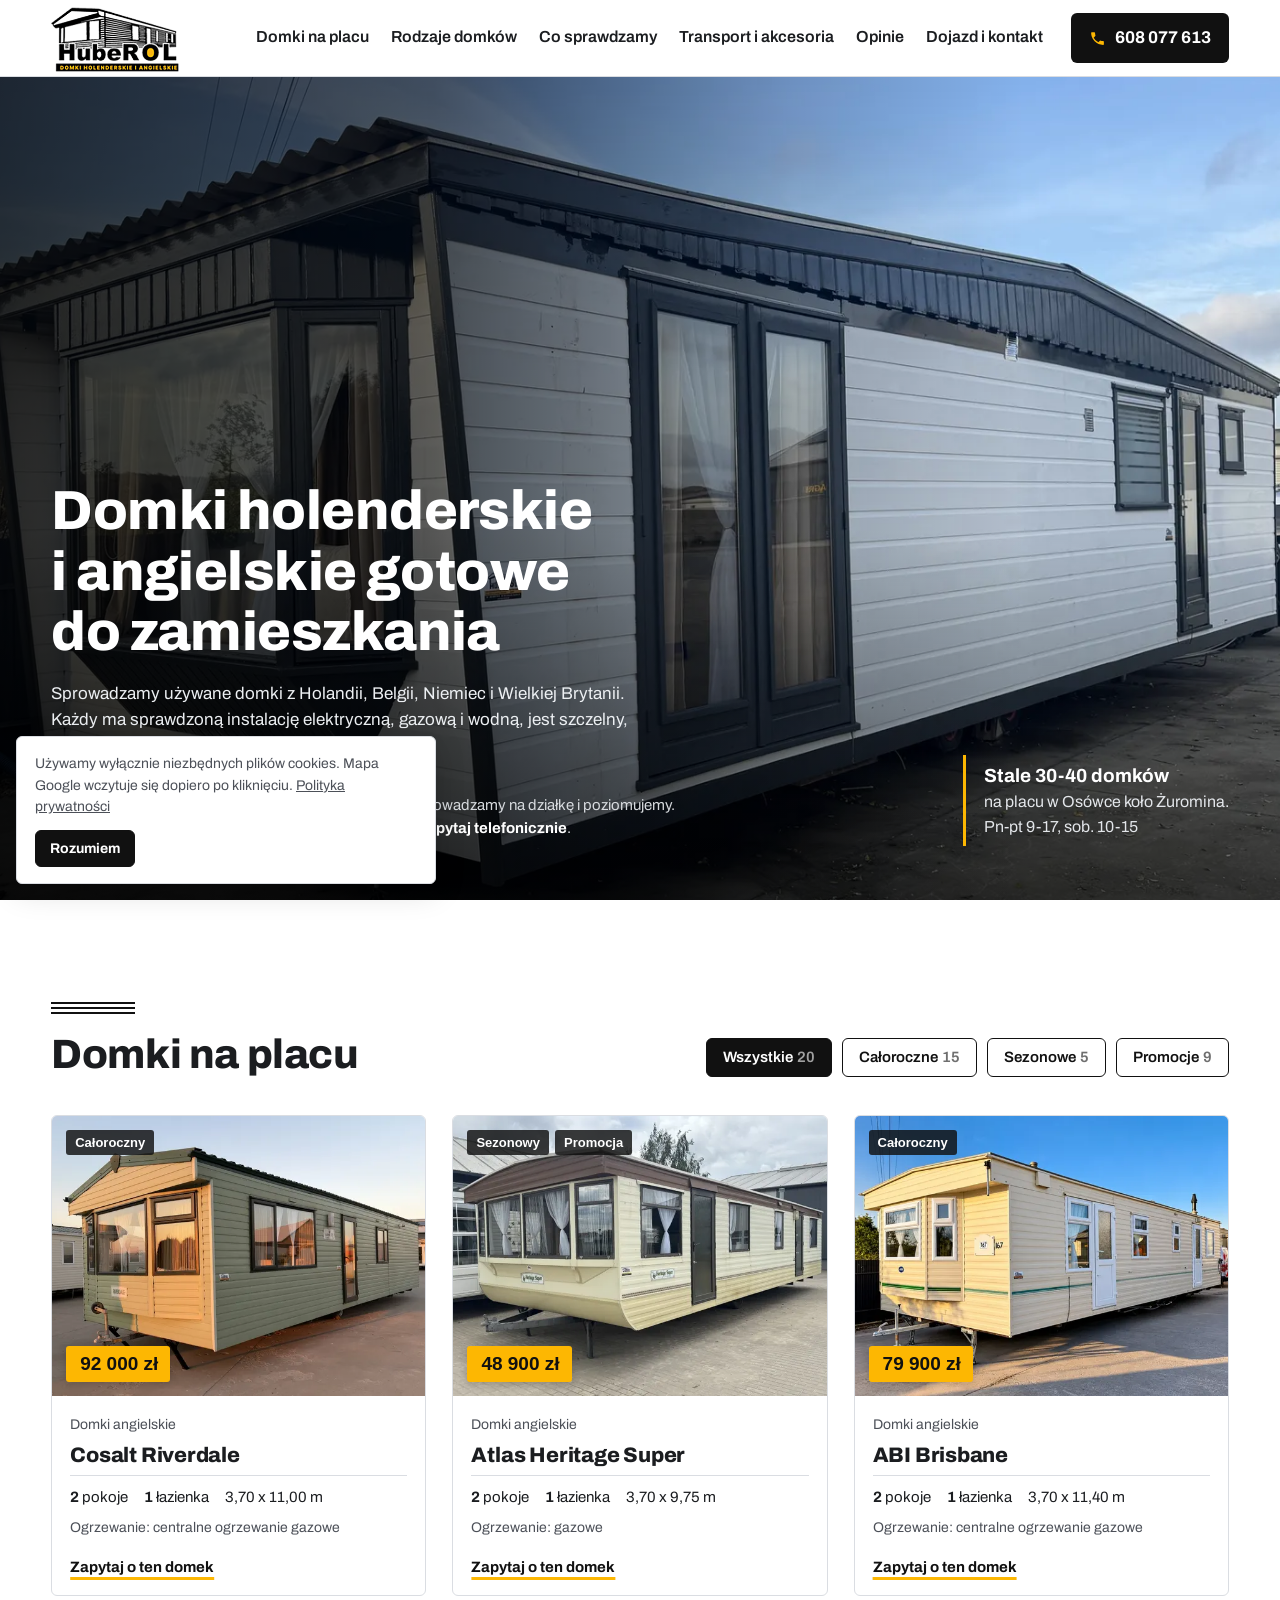
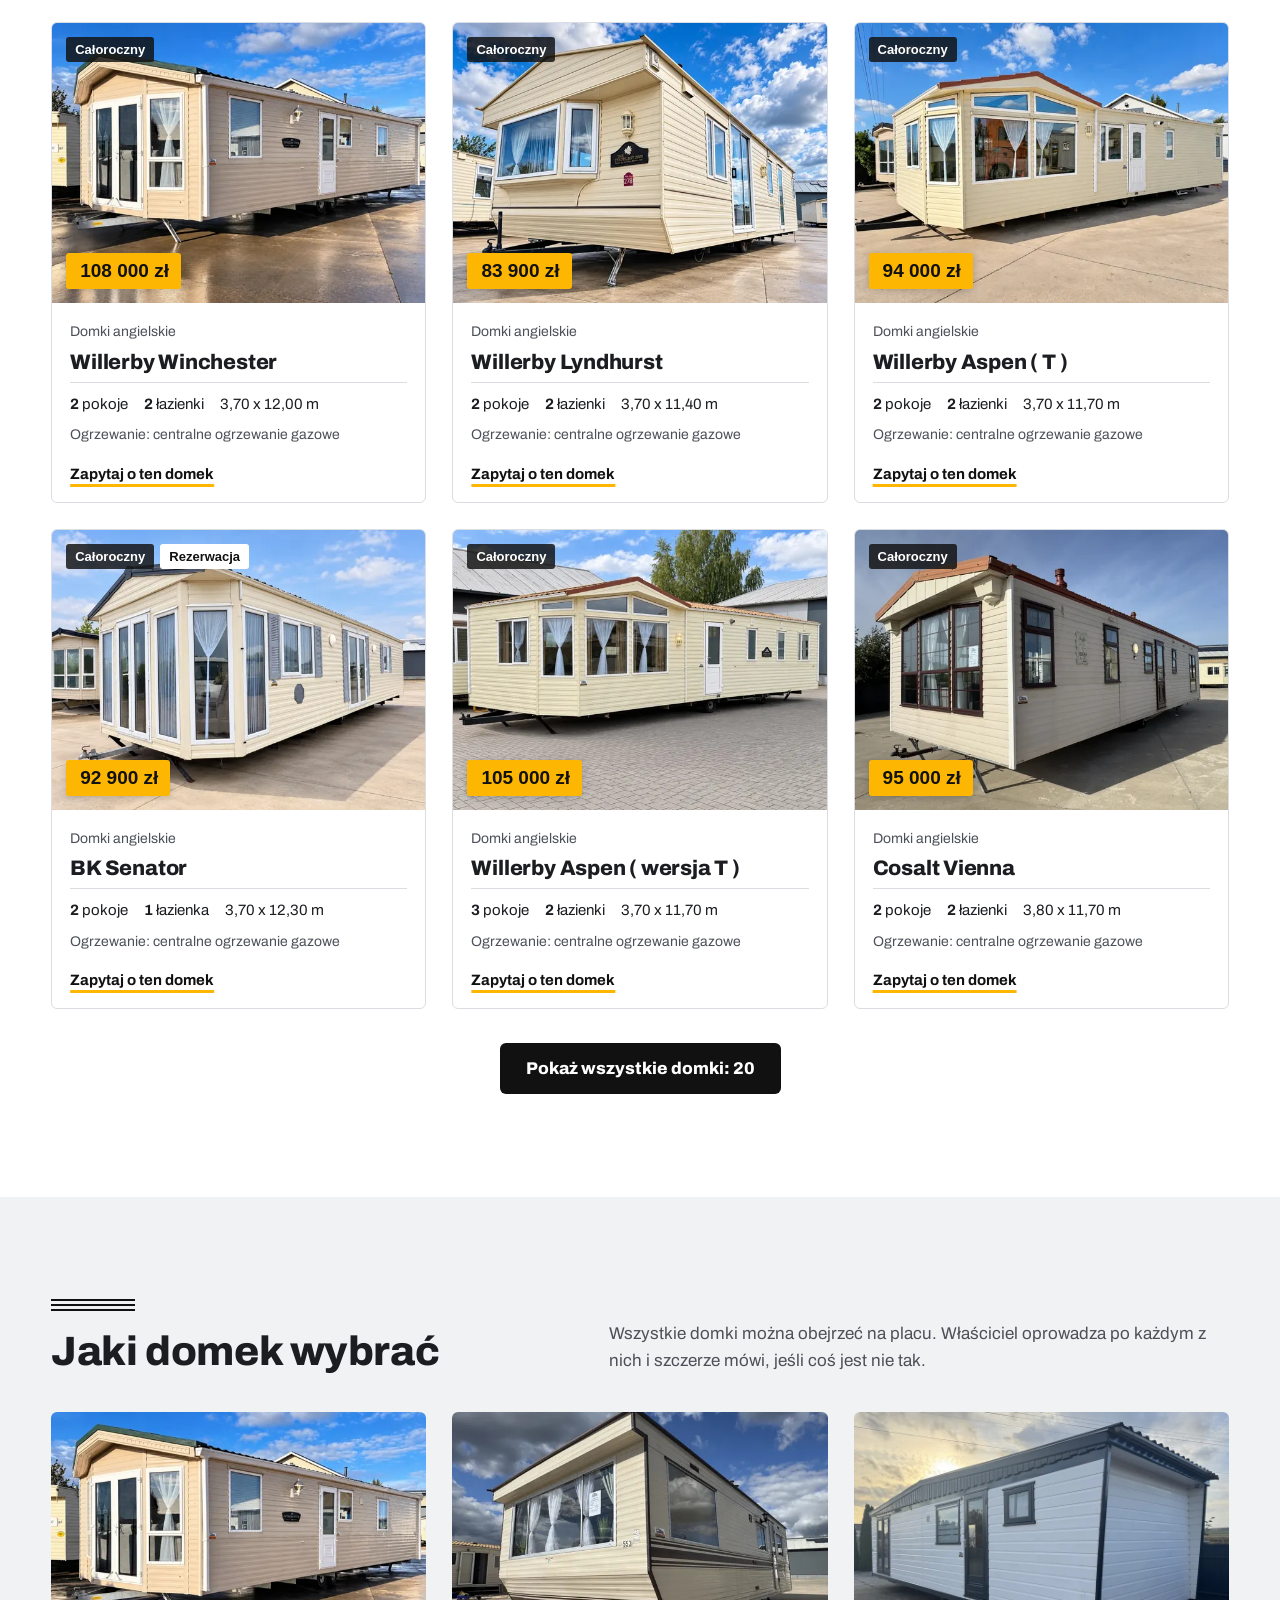
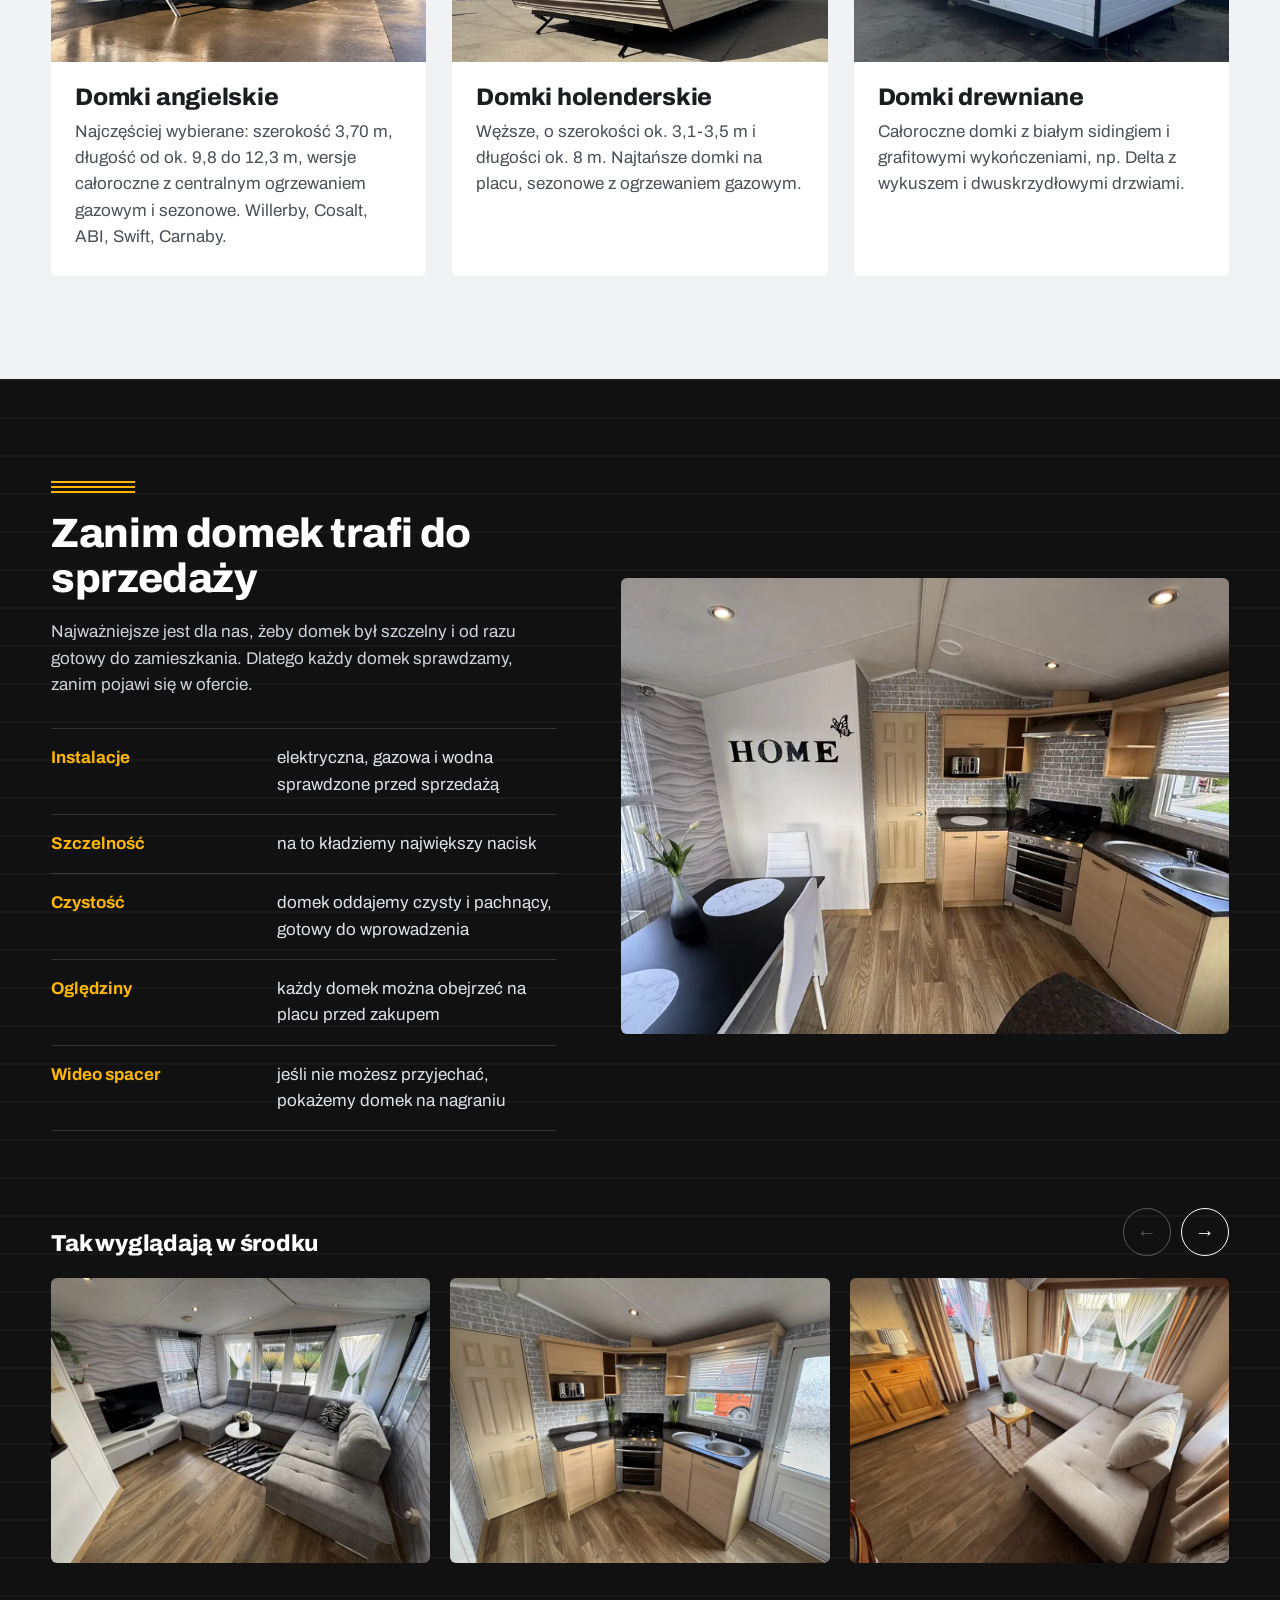
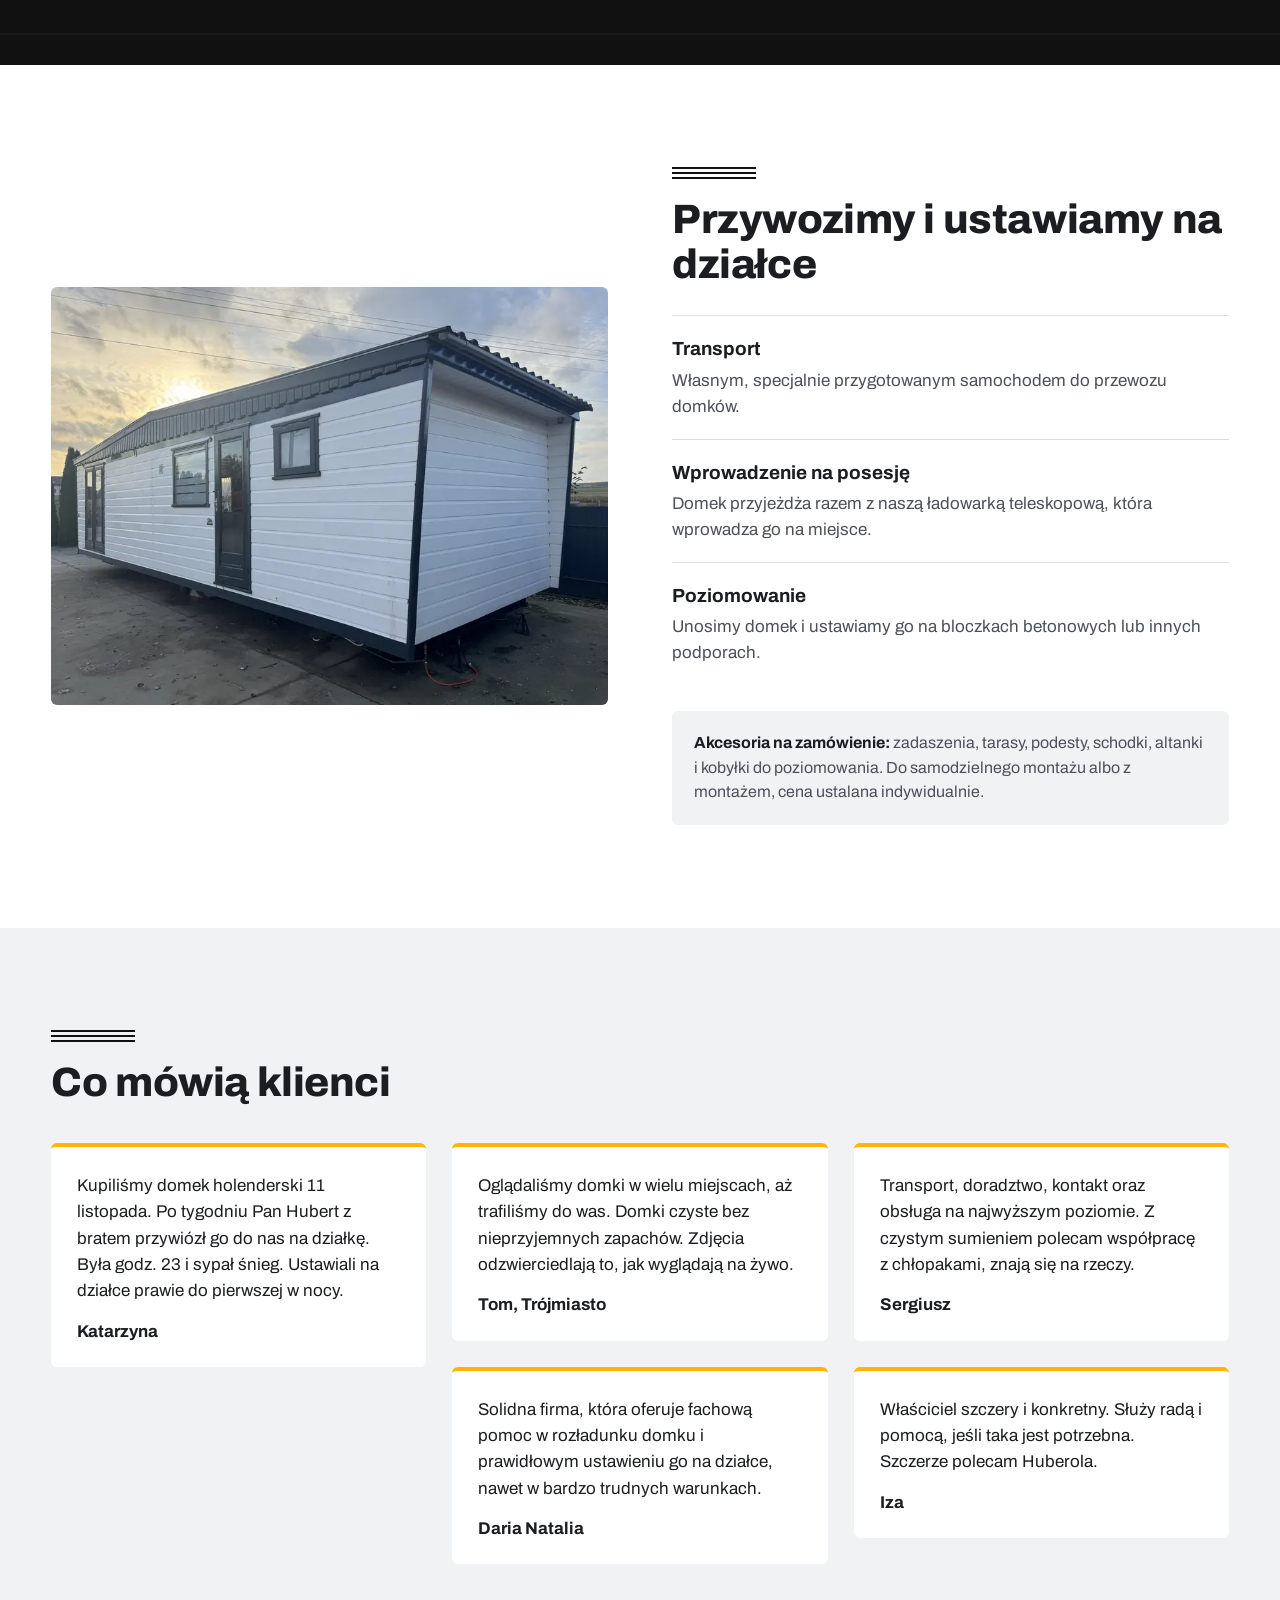
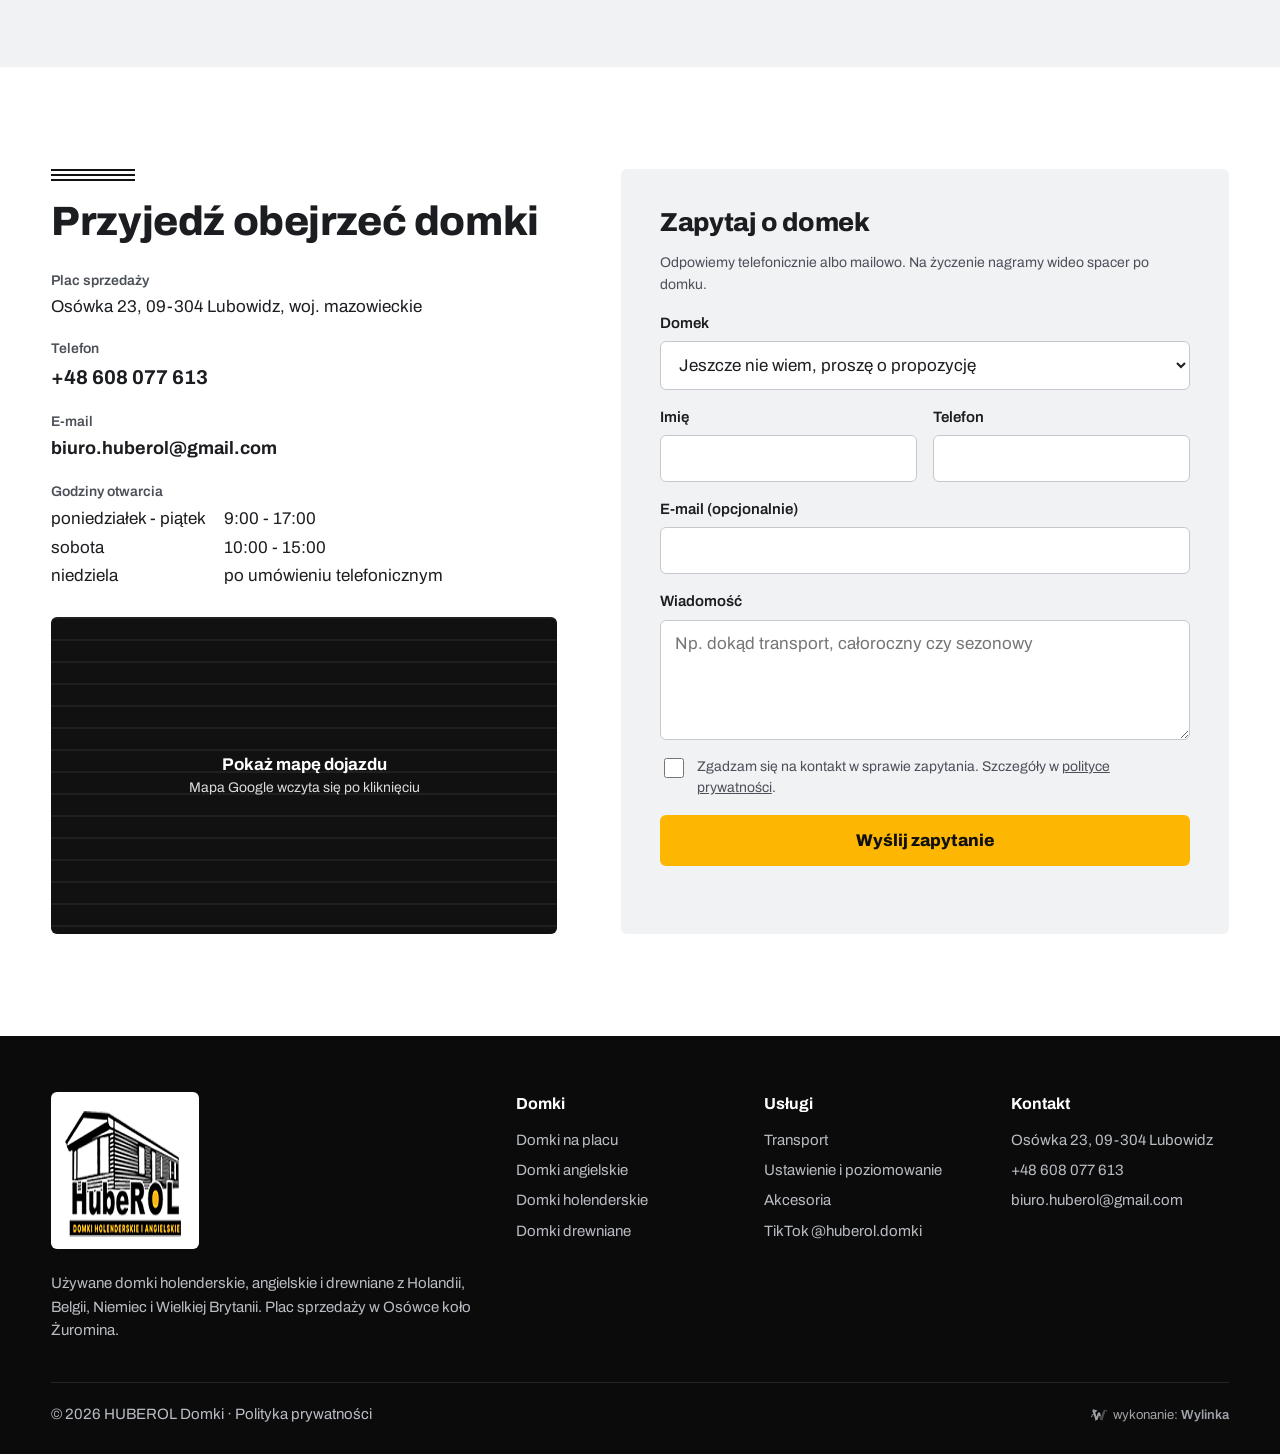
<file: index.html>
<!doctype html>
<html lang="pl">
<head>
<meta charset="utf-8">
<meta name="viewport" content="width=device-width,initial-scale=1,viewport-fit=cover">
<meta name="robots" content="noindex, nofollow" data-podglad>
<title>Domki holenderskie i angielskie - HUBEROL Osówka k. Żuromina</title>
<meta name="description" content="Używane domki holenderskie, angielskie i drewniane gotowe do zamieszkania. Plac w Osówce koło Żuromina, stale 30-40 domków, transport, ustawienie i poziomowanie.">
<meta name="theme-color" content="#111111">
<style>@font-face{font-family:"Archivo";font-style:normal;font-weight:400 800;font-display:swap;src:url(fonts/archivo-rdzen.woff2) format("woff2");unicode-range:U+0020-007E,U+00A0,U+00A9,U+00AB,U+00B0,U+00B7,U+00BB,U+00D3,U+00D7,U+00F3,U+2013,U+2018-2019,U+201C-201E,U+2026}@font-face{font-family:"Archivo";font-style:normal;font-weight:400 800;font-display:swap;src:url(fonts/archivo-pl.woff2) format("woff2");unicode-range:U+0104-0107,U+0118-0119,U+0141-0144,U+015A-015B,U+0179-017C}</style>
<link rel="preload" href="fonts/archivo-rdzen.woff2" as="font" type="font/woff2" crossorigin>
<link rel="icon" href="favicon.ico" sizes="48x48">
<link rel="icon" type="image/png" sizes="192x192" href="img/ikona-192.png">
<link rel="apple-touch-icon" href="img/ikona-180.png">
<link rel="preload" as="image" href="img/hero-tel.webp" media="(max-width:760px)">
<link rel="preload" as="image" imagesrcset="img/hero-1000.webp 1000w, img/hero-1600.webp 1600w, img/hero-2560.webp 2560w" imagesizes="100vw" media="(min-width:761px)">
<link rel="stylesheet" href="style.css">
<script type="application/ld+json">{"@context":"https://schema.org","@type":"LocalBusiness","name":"HUBEROL Domki holenderskie i angielskie","telephone":"+48608077613","email":"biuro.huberol@gmail.com","address":{"@type":"PostalAddress","streetAddress":"Osówka 23","postalCode":"09-304","addressLocality":"Lubowidz","addressRegion":"mazowieckie","addressCountry":"PL"},"openingHours":["Mo-Fr 09:00-17:00","Sa 10:00-15:00"]}</script>
</head>
<body id="start">
<a class="skip" href="#tresc">Przejdź do treści</a>
<header class="top">
<div class="top-in">
<a class="logo" href="#start" aria-label="HUBEROL domki holenderskie i angielskie - strona główna"><img src="img/logo.webp" width="260" height="137" alt="HUBEROL domki holenderskie i angielskie"></a>
<nav class="menu" aria-label="Menu główne">
<a href="#domki">Domki na placu</a><a href="#rodzaje">Rodzaje domków</a><a href="#sprawdzamy">Co sprawdzamy</a><a href="#transport">Transport i akcesoria</a><a href="#opinie">Opinie</a><a href="#kontakt">Dojazd i kontakt</a>
</nav>
<a class="tel" href="tel:+48608077613" aria-label="Zadzwoń: 608 077 613"><svg viewBox="0 0 24 24" aria-hidden="true"><path d="M6.6 10.8a15.2 15.2 0 0 0 6.6 6.6l2.2-2.2c.3-.3.7-.4 1-.2 1.1.4 2.3.6 3.6.6.6 0 1 .4 1 1V20c0 .6-.4 1-1 1A17 17 0 0 1 3 4c0-.6.4-1 1-1h3.5c.6 0 1 .4 1 1 0 1.2.2 2.4.6 3.6.1.3 0 .7-.2 1z"/></svg><span class="tel-nr">608 077 613</span></a>
<button class="burger" type="button" aria-label="Menu" aria-expanded="false"><span></span><span></span><span></span></button>
</div>
</header>
<main id="tresc">
<section class="hero" style="padding:0">
<picture class="hero-foto">
<source media="(max-width:760px)" srcset="img/hero-tel.webp">
<img src="img/hero-1600.webp" srcset="img/hero-1000.webp 1000w, img/hero-1600.webp 1600w, img/hero-2560.webp 2560w" sizes="100vw" width="1600" height="900" alt="Biały domek drewniany Delta z grafitowym wykuszem na placu HUBEROL w Osówce" fetchpriority="high">
</picture>
<div class="hero-in">
<div>
<h1>Domki holenderskie i angielskie gotowe do zamieszkania</h1>
<p class="lead">Sprowadzamy używane domki z Holandii, Belgii, Niemiec i Wielkiej Brytanii. Każdy ma sprawdzoną instalację elektryczną, gazową i wodną, jest szczelny, czysty i pachnący.</p>
<div class="hero-akcje"><a class="btn" href="#domki">Zobacz domki na placu</a><p class="hero-info">Przywozimy, wprowadzamy na działkę i poziomujemy.<br>Zakup na raty: <b>zapytaj telefonicznie</b>.</p></div>
</div>
<p class="plac"><b>Stale 30-40 domków</b>na placu w Osówce koło Żuromina.<br>Pn-pt 9-17, sob. 10-15</p>
</div>
</section>

<section id="domki">
<div class="wrap" data-grupa>
<div class="glowa"><div><span class="listwa"></span><h2>Domki na placu</h2></div>
<div class="filtry" role="group" aria-label="Filtruj domki">
<button type="button" data-f="wszystkie" aria-pressed="true">Wszystkie<span>20</span></button>
<button type="button" data-f="calo" aria-pressed="false">Całoroczne<span>15</span></button>
<button type="button" data-f="sez" aria-pressed="false">Sezonowe<span>5</span></button>
<button type="button" data-f="promo" aria-pressed="false">Promocje<span>9</span></button>
</div></div>
<div class="oferty">
<article class="dom" data-f="calo">
<button class="dom-foto" type="button" data-duze="img/219-cosalt-riverdale-900.webp" data-opis="Cosalt Riverdale" aria-label="Powiększ zdjęcie: Cosalt Riverdale"><img src="img/219-cosalt-riverdale-600.webp" srcset="img/219-cosalt-riverdale-600.webp 600w, img/219-cosalt-riverdale-900.webp 900w" sizes="(max-width:760px) 92vw, (max-width:1320px) 31vw, 23vw" width="600" height="450" alt="Cosalt Riverdale - domki angielskie" loading="lazy" decoding="async"><span class="znaczki"><span>Całoroczny</span></span><span class="metka">92 000 zł</span></button>
<div class="dom-tx"><p class="dom-typ">Domki angielskie</p><h3>Cosalt Riverdale</h3>
<p class="dom-dane"><span><b>2</b> pokoje</span><span><b>1</b> łazienka</span><span>3,70 x 11,00 m</span></p>
<p class="dom-typ">Ogrzewanie: centralne ogrzewanie gazowe</p>
<button class="dom-pyt" type="button" data-dom="Cosalt Riverdale">Zapytaj o ten domek</button></div></article><article class="dom" data-f="sez promo">
<button class="dom-foto" type="button" data-duze="img/218-atlas-heritage-super-900.webp" data-opis="Atlas Heritage Super" aria-label="Powiększ zdjęcie: Atlas Heritage Super"><img src="img/218-atlas-heritage-super-600.webp" srcset="img/218-atlas-heritage-super-600.webp 600w, img/218-atlas-heritage-super-900.webp 900w" sizes="(max-width:760px) 92vw, (max-width:1320px) 31vw, 23vw" width="600" height="450" alt="Atlas Heritage Super - domki angielskie" loading="lazy" decoding="async"><span class="znaczki"><span>Sezonowy</span><span>Promocja</span></span><span class="metka">48 900 zł</span></button>
<div class="dom-tx"><p class="dom-typ">Domki angielskie</p><h3>Atlas Heritage Super</h3>
<p class="dom-dane"><span><b>2</b> pokoje</span><span><b>1</b> łazienka</span><span>3,70 x 9,75 m</span></p>
<p class="dom-typ">Ogrzewanie: gazowe</p>
<button class="dom-pyt" type="button" data-dom="Atlas Heritage Super">Zapytaj o ten domek</button></div></article><article class="dom" data-f="calo">
<button class="dom-foto" type="button" data-duze="img/216-abi-brisbane-900.webp" data-opis="ABI Brisbane" aria-label="Powiększ zdjęcie: ABI Brisbane"><img src="img/216-abi-brisbane-600.webp" srcset="img/216-abi-brisbane-600.webp 600w, img/216-abi-brisbane-900.webp 900w" sizes="(max-width:760px) 92vw, (max-width:1320px) 31vw, 23vw" width="600" height="450" alt="ABI Brisbane - domki angielskie" loading="lazy" decoding="async"><span class="znaczki"><span>Całoroczny</span></span><span class="metka">79 900 zł</span></button>
<div class="dom-tx"><p class="dom-typ">Domki angielskie</p><h3>ABI Brisbane</h3>
<p class="dom-dane"><span><b>2</b> pokoje</span><span><b>1</b> łazienka</span><span>3,70 x 11,40 m</span></p>
<p class="dom-typ">Ogrzewanie: centralne ogrzewanie gazowe</p>
<button class="dom-pyt" type="button" data-dom="ABI Brisbane">Zapytaj o ten domek</button></div></article><article class="dom" data-f="calo">
<button class="dom-foto" type="button" data-duze="img/215-willerby-winchester-900.webp" data-opis="Willerby Winchester" aria-label="Powiększ zdjęcie: Willerby Winchester"><img src="img/215-willerby-winchester-600.webp" srcset="img/215-willerby-winchester-600.webp 600w, img/215-willerby-winchester-900.webp 900w" sizes="(max-width:760px) 92vw, (max-width:1320px) 31vw, 23vw" width="600" height="450" alt="Willerby Winchester - domki angielskie" loading="lazy" decoding="async"><span class="znaczki"><span>Całoroczny</span></span><span class="metka">108 000 zł</span></button>
<div class="dom-tx"><p class="dom-typ">Domki angielskie</p><h3>Willerby Winchester</h3>
<p class="dom-dane"><span><b>2</b> pokoje</span><span><b>2</b> łazienki</span><span>3,70 x 12,00 m</span></p>
<p class="dom-typ">Ogrzewanie: centralne ogrzewanie gazowe</p>
<button class="dom-pyt" type="button" data-dom="Willerby Winchester">Zapytaj o ten domek</button></div></article><article class="dom" data-f="calo">
<button class="dom-foto" type="button" data-duze="img/214-willerby-lyndhurst-900.webp" data-opis="Willerby Lyndhurst" aria-label="Powiększ zdjęcie: Willerby Lyndhurst"><img src="img/214-willerby-lyndhurst-600.webp" srcset="img/214-willerby-lyndhurst-600.webp 600w, img/214-willerby-lyndhurst-900.webp 900w" sizes="(max-width:760px) 92vw, (max-width:1320px) 31vw, 23vw" width="600" height="450" alt="Willerby Lyndhurst - domki angielskie" loading="lazy" decoding="async"><span class="znaczki"><span>Całoroczny</span></span><span class="metka">83 900 zł</span></button>
<div class="dom-tx"><p class="dom-typ">Domki angielskie</p><h3>Willerby Lyndhurst</h3>
<p class="dom-dane"><span><b>2</b> pokoje</span><span><b>2</b> łazienki</span><span>3,70 x 11,40 m</span></p>
<p class="dom-typ">Ogrzewanie: centralne ogrzewanie gazowe</p>
<button class="dom-pyt" type="button" data-dom="Willerby Lyndhurst">Zapytaj o ten domek</button></div></article><article class="dom" data-f="calo">
<button class="dom-foto" type="button" data-duze="img/213-willerby-aspen-t-900.webp" data-opis="Willerby Aspen ( T )" aria-label="Powiększ zdjęcie: Willerby Aspen ( T )"><img src="img/213-willerby-aspen-t-600.webp" srcset="img/213-willerby-aspen-t-600.webp 600w, img/213-willerby-aspen-t-900.webp 900w" sizes="(max-width:760px) 92vw, (max-width:1320px) 31vw, 23vw" width="600" height="450" alt="Willerby Aspen ( T ) - domki angielskie" loading="lazy" decoding="async"><span class="znaczki"><span>Całoroczny</span></span><span class="metka">94 000 zł</span></button>
<div class="dom-tx"><p class="dom-typ">Domki angielskie</p><h3>Willerby Aspen ( T )</h3>
<p class="dom-dane"><span><b>2</b> pokoje</span><span><b>2</b> łazienki</span><span>3,70 x 11,70 m</span></p>
<p class="dom-typ">Ogrzewanie: centralne ogrzewanie gazowe</p>
<button class="dom-pyt" type="button" data-dom="Willerby Aspen ( T )">Zapytaj o ten domek</button></div></article><article class="dom" data-f="calo">
<button class="dom-foto" type="button" data-duze="img/212-bk-senator-900.webp" data-opis="BK Senator" aria-label="Powiększ zdjęcie: BK Senator"><img src="img/212-bk-senator-600.webp" srcset="img/212-bk-senator-600.webp 600w, img/212-bk-senator-900.webp 900w" sizes="(max-width:760px) 92vw, (max-width:1320px) 31vw, 23vw" width="600" height="450" alt="BK Senator - domki angielskie" loading="lazy" decoding="async"><span class="znaczki"><span>Całoroczny</span><span class="z-rez">Rezerwacja</span></span><span class="metka">92 900 zł</span></button>
<div class="dom-tx"><p class="dom-typ">Domki angielskie</p><h3>BK Senator</h3>
<p class="dom-dane"><span><b>2</b> pokoje</span><span><b>1</b> łazienka</span><span>3,70 x 12,30 m</span></p>
<p class="dom-typ">Ogrzewanie: centralne ogrzewanie gazowe</p>
<button class="dom-pyt" type="button" data-dom="BK Senator">Zapytaj o ten domek</button></div></article><article class="dom" data-f="calo">
<button class="dom-foto" type="button" data-duze="img/210-willerby-aspen-wersja-t-900.webp" data-opis="Willerby Aspen ( wersja T )" aria-label="Powiększ zdjęcie: Willerby Aspen ( wersja T )"><img src="img/210-willerby-aspen-wersja-t-600.webp" srcset="img/210-willerby-aspen-wersja-t-600.webp 600w, img/210-willerby-aspen-wersja-t-900.webp 900w" sizes="(max-width:760px) 92vw, (max-width:1320px) 31vw, 23vw" width="600" height="450" alt="Willerby Aspen ( wersja T ) - domki angielskie" loading="lazy" decoding="async"><span class="znaczki"><span>Całoroczny</span></span><span class="metka">105 000 zł</span></button>
<div class="dom-tx"><p class="dom-typ">Domki angielskie</p><h3>Willerby Aspen ( wersja T )</h3>
<p class="dom-dane"><span><b>3</b> pokoje</span><span><b>2</b> łazienki</span><span>3,70 x 11,70 m</span></p>
<p class="dom-typ">Ogrzewanie: centralne ogrzewanie gazowe</p>
<button class="dom-pyt" type="button" data-dom="Willerby Aspen ( wersja T )">Zapytaj o ten domek</button></div></article><article class="dom" data-f="calo">
<button class="dom-foto" type="button" data-duze="img/209-cosalt-vienna-900.webp" data-opis="Cosalt Vienna" aria-label="Powiększ zdjęcie: Cosalt Vienna"><img src="img/209-cosalt-vienna-600.webp" srcset="img/209-cosalt-vienna-600.webp 600w, img/209-cosalt-vienna-900.webp 900w" sizes="(max-width:760px) 92vw, (max-width:1320px) 31vw, 23vw" width="600" height="450" alt="Cosalt Vienna - domki angielskie" loading="lazy" decoding="async"><span class="znaczki"><span>Całoroczny</span></span><span class="metka">95 000 zł</span></button>
<div class="dom-tx"><p class="dom-typ">Domki angielskie</p><h3>Cosalt Vienna</h3>
<p class="dom-dane"><span><b>2</b> pokoje</span><span><b>2</b> łazienki</span><span>3,80 x 11,70 m</span></p>
<p class="dom-typ">Ogrzewanie: centralne ogrzewanie gazowe</p>
<button class="dom-pyt" type="button" data-dom="Cosalt Vienna">Zapytaj o ten domek</button></div></article><article class="dom" data-f="sez">
<button class="dom-foto" type="button" data-duze="img/208-cosalt-torbay-900.webp" data-opis="Cosalt Torbay" aria-label="Powiększ zdjęcie: Cosalt Torbay"><img src="img/208-cosalt-torbay-600.webp" srcset="img/208-cosalt-torbay-600.webp 600w, img/208-cosalt-torbay-900.webp 900w" sizes="(max-width:760px) 92vw, (max-width:1320px) 31vw, 23vw" width="600" height="450" alt="Cosalt Torbay - domki angielskie" loading="lazy" decoding="async"><span class="znaczki"><span>Sezonowy</span></span><span class="metka">55 900 zł</span></button>
<div class="dom-tx"><p class="dom-typ">Domki angielskie</p><h3>Cosalt Torbay</h3>
<p class="dom-dane"><span><b>3</b> pokoje</span><span><b>2</b> łazienki</span><span>3,70 x 10,80 m</span></p>
<p class="dom-typ">Ogrzewanie: gazowe</p>
<button class="dom-pyt" type="button" data-dom="Cosalt Torbay">Zapytaj o ten domek</button></div></article><article class="dom" data-f="calo">
<button class="dom-foto" type="button" data-duze="img/205-swift-bordeaux-900.webp" data-opis="Swift Bordeaux" aria-label="Powiększ zdjęcie: Swift Bordeaux"><img src="img/205-swift-bordeaux-600.webp" srcset="img/205-swift-bordeaux-600.webp 600w, img/205-swift-bordeaux-900.webp 900w" sizes="(max-width:760px) 92vw, (max-width:1320px) 31vw, 23vw" width="600" height="450" alt="Swift Bordeaux - domki angielskie" loading="lazy" decoding="async"><span class="znaczki"><span>Całoroczny</span><span class="z-rez">Rezerwacja</span></span><span class="metka">155 000 zł</span></button>
<div class="dom-tx"><p class="dom-typ">Domki angielskie</p><h3>Swift Bordeaux</h3>
<p class="dom-dane"><span><b>2</b> pokoje</span><span><b>2</b> łazienki</span><span>3,70 x 11,80 m</span></p>
<p class="dom-typ">Ogrzewanie: centralne ogrzewanie gazowe</p>
<button class="dom-pyt" type="button" data-dom="Swift Bordeaux">Zapytaj o ten domek</button></div></article><article class="dom" data-f="sez">
<button class="dom-foto" type="button" data-duze="img/197-abi-arizona-900.webp" data-opis="ABI Arizona" aria-label="Powiększ zdjęcie: ABI Arizona"><img src="img/197-abi-arizona-600.webp" srcset="img/197-abi-arizona-600.webp 600w, img/197-abi-arizona-900.webp 900w" sizes="(max-width:760px) 92vw, (max-width:1320px) 31vw, 23vw" width="600" height="450" alt="ABI Arizona - domki angielskie" loading="lazy" decoding="async"><span class="znaczki"><span>Sezonowy</span></span><span class="metka">61 900 zł</span></button>
<div class="dom-tx"><p class="dom-typ">Domki angielskie</p><h3>ABI Arizona</h3>
<p class="dom-dane"><span><b>3</b> pokoje</span><span><b>1</b> łazienka</span><span>3,70 x 11,00 m</span></p>
<p class="dom-typ">Ogrzewanie: gazowo-elektryczne</p>
<button class="dom-pyt" type="button" data-dom="ABI Arizona">Zapytaj o ten domek</button></div></article><article class="dom" data-f="calo promo">
<button class="dom-foto" type="button" data-duze="img/193-carnaby-henley-900.webp" data-opis="Carnaby Henley" aria-label="Powiększ zdjęcie: Carnaby Henley"><img src="img/193-carnaby-henley-600.webp" srcset="img/193-carnaby-henley-600.webp 600w, img/193-carnaby-henley-900.webp 900w" sizes="(max-width:760px) 92vw, (max-width:1320px) 31vw, 23vw" width="600" height="450" alt="Carnaby Henley - domki angielskie" loading="lazy" decoding="async"><span class="znaczki"><span>Całoroczny</span><span>Promocja</span></span><span class="metka">87 900 zł</span></button>
<div class="dom-tx"><p class="dom-typ">Domki angielskie</p><h3>Carnaby Henley</h3>
<p class="dom-dane"><span><b>3</b> pokoje</span><span><b>2</b> łazienki</span><span>3,70 x 11,30 m</span></p>
<p class="dom-typ">Ogrzewanie: elektryczne</p>
<button class="dom-pyt" type="button" data-dom="Carnaby Henley">Zapytaj o ten domek</button></div></article><article class="dom" data-f="calo promo">
<button class="dom-foto" type="button" data-duze="img/189-willerby-vacation-900.webp" data-opis="Willerby Vacation" aria-label="Powiększ zdjęcie: Willerby Vacation"><img src="img/189-willerby-vacation-600.webp" srcset="img/189-willerby-vacation-600.webp 600w, img/189-willerby-vacation-900.webp 900w" sizes="(max-width:760px) 92vw, (max-width:1320px) 31vw, 23vw" width="600" height="450" alt="Willerby Vacation - domki angielskie" loading="lazy" decoding="async"><span class="znaczki"><span>Całoroczny</span><span>Promocja</span></span><span class="metka">84 900 zł</span></button>
<div class="dom-tx"><p class="dom-typ">Domki angielskie</p><h3>Willerby Vacation</h3>
<p class="dom-dane"><span><b>2</b> pokoje</span><span><b>2</b> łazienki</span><span>3,70 x 10,80 m</span></p>
<p class="dom-typ">Ogrzewanie: gazowo-elektryczne</p>
<button class="dom-pyt" type="button" data-dom="Willerby Vacation">Zapytaj o ten domek</button></div></article><article class="dom" data-f="calo promo">
<button class="dom-foto" type="button" data-duze="img/188-swift-burgundy-900.webp" data-opis="Swift Burgundy" aria-label="Powiększ zdjęcie: Swift Burgundy"><img src="img/188-swift-burgundy-600.webp" srcset="img/188-swift-burgundy-600.webp 600w, img/188-swift-burgundy-900.webp 900w" sizes="(max-width:760px) 92vw, (max-width:1320px) 31vw, 23vw" width="600" height="450" alt="Swift Burgundy - domki angielskie" loading="lazy" decoding="async"><span class="znaczki"><span>Całoroczny</span><span class="z-rez">Rezerwacja</span><span>Promocja</span></span><span class="metka">89 500 zł</span></button>
<div class="dom-tx"><p class="dom-typ">Domki angielskie</p><h3>Swift Burgundy</h3>
<p class="dom-dane"><span><b>2</b> pokoje</span><span><b>1</b> łazienka</span><span>3,10 x 9,80 m</span></p>
<p class="dom-typ">Ogrzewanie: centralne ogrzewanie gazowe</p>
<button class="dom-pyt" type="button" data-dom="Swift Burgundy">Zapytaj o ten domek</button></div></article><article class="dom" data-f="calo promo drew">
<button class="dom-foto" type="button" data-duze="img/173-domek-drewniany-chalet-900.webp" data-opis="Domek drewniany Likon" aria-label="Powiększ zdjęcie: Domek drewniany Likon"><img src="img/173-domek-drewniany-chalet-600.webp" srcset="img/173-domek-drewniany-chalet-600.webp 600w, img/173-domek-drewniany-chalet-900.webp 900w" sizes="(max-width:760px) 92vw, (max-width:1320px) 31vw, 23vw" width="600" height="450" alt="Domek drewniany Likon - domki drewniane" loading="lazy" decoding="async"><span class="znaczki"><span>Całoroczny</span><span>Promocja</span></span><span class="metka">34 500 zł</span></button>
<div class="dom-tx"><p class="dom-typ">Domki drewniane</p><h3>Domek drewniany Likon</h3>
<p class="dom-dane"><span><b>2</b> pokoje</span><span><b>1</b> łazienka</span><span>3,60 x 9,70 m</span></p>
<p class="dom-typ">Ogrzewanie: gazowe nadmuchowe</p>
<button class="dom-pyt" type="button" data-dom="Domek drewniany Likon">Zapytaj o ten domek</button></div></article><article class="dom" data-f="calo promo drew">
<button class="dom-foto" type="button" data-duze="img/172-domek-drewniany-delta-900.webp" data-opis="Domek drewniany Delta" aria-label="Powiększ zdjęcie: Domek drewniany Delta"><img src="img/172-domek-drewniany-delta-600.webp" srcset="img/172-domek-drewniany-delta-600.webp 600w, img/172-domek-drewniany-delta-900.webp 900w" sizes="(max-width:760px) 92vw, (max-width:1320px) 31vw, 23vw" width="600" height="450" alt="Domek drewniany Delta - domki drewniane" loading="lazy" decoding="async"><span class="znaczki"><span>Całoroczny</span><span>Promocja</span></span><span class="metka">63 000 zł</span></button>
<div class="dom-tx"><p class="dom-typ">Domki drewniane</p><h3>Domek drewniany Delta</h3>
<p class="dom-dane"><span><b>2</b> pokoje</span><span><b>1</b> łazienka</span><span>3,65 x 10,70 m</span></p>
<p class="dom-typ">Ogrzewanie: centralne ogrzewanie gazowe</p>
<button class="dom-pyt" type="button" data-dom="Domek drewniany Delta">Zapytaj o ten domek</button></div></article><article class="dom" data-f="sez promo">
<button class="dom-foto" type="button" data-duze="img/151-mueller-batavier-900.webp" data-opis="Müller Batavier" aria-label="Powiększ zdjęcie: Müller Batavier"><img src="img/151-mueller-batavier-600.webp" srcset="img/151-mueller-batavier-600.webp 600w, img/151-mueller-batavier-900.webp 900w" sizes="(max-width:760px) 92vw, (max-width:1320px) 31vw, 23vw" width="600" height="450" alt="Müller Batavier - domki holenderskie" loading="lazy" decoding="async"><span class="znaczki"><span>Sezonowy</span><span>Promocja</span></span><span class="metka">37 900 zł</span></button>
<div class="dom-tx"><p class="dom-typ">Domki holenderskie</p><h3>Müller Batavier</h3>
<p class="dom-dane"><span><b>2</b> pokoje</span><span><b>1</b> łazienka</span><span>3,50 x 8,15 m</span></p>
<p class="dom-typ">Ogrzewanie: gazowe</p>
<button class="dom-pyt" type="button" data-dom="Müller Batavier">Zapytaj o ten domek</button></div></article><article class="dom" data-f="calo promo">
<button class="dom-foto" type="button" data-duze="img/146-carnaby-regent-900.webp" data-opis="Carnaby Regent" aria-label="Powiększ zdjęcie: Carnaby Regent"><img src="img/146-carnaby-regent-600.webp" srcset="img/146-carnaby-regent-600.webp 600w, img/146-carnaby-regent-900.webp 900w" sizes="(max-width:760px) 92vw, (max-width:1320px) 31vw, 23vw" width="600" height="450" alt="Carnaby Regent - domki angielskie" loading="lazy" decoding="async"><span class="znaczki"><span>Całoroczny</span><span>Promocja</span></span><span class="metka">59 900 zł</span></button>
<div class="dom-tx"><p class="dom-typ">Domki angielskie</p><h3>Carnaby Regent</h3>
<p class="dom-dane"><span><b>2</b> pokoje</span><span><b>1</b> łazienka</span><span>3,70 x 9,85 m</span></p>
<p class="dom-typ">Ogrzewanie: gazowo-elektryczne</p>
<button class="dom-pyt" type="button" data-dom="Carnaby Regent">Zapytaj o ten domek</button></div></article><article class="dom" data-f="sez promo">
<button class="dom-foto" type="button" data-duze="img/125-delta-nordstar-900.webp" data-opis="Delta Nordstar" aria-label="Powiększ zdjęcie: Delta Nordstar"><img src="img/125-delta-nordstar-600.webp" srcset="img/125-delta-nordstar-600.webp 600w, img/125-delta-nordstar-900.webp 900w" sizes="(max-width:760px) 92vw, (max-width:1320px) 31vw, 23vw" width="600" height="450" alt="Delta Nordstar - domki holenderskie" loading="lazy" decoding="async"><span class="znaczki"><span>Sezonowy</span><span>Promocja</span></span><span class="metka">28 000 zł</span></button>
<div class="dom-tx"><p class="dom-typ">Domki holenderskie</p><h3>Delta Nordstar</h3>
<p class="dom-dane"><span><b>1</b> pokój</span><span><b>1</b> łazienka</span><span>3,13 x 8,20 m</span></p>
<p class="dom-typ">Ogrzewanie: gazowe</p>
<button class="dom-pyt" type="button" data-dom="Delta Nordstar">Zapytaj o ten domek</button></div></article>
</div>
<div class="wiecej"><button class="btn btn-c" type="button"><span>Pokaż wszystkie domki: <span class="ile"></span></span></button></div>
</div>
</section>

<section class="szara" id="rodzaje">
<div class="wrap">
<div class="glowa"><div><span class="listwa"></span><h2>Jaki domek wybrać</h2></div><p>Wszystkie domki można obejrzeć na placu. Właściciel oprowadza po każdym z nich i szczerze mówi, jeśli coś jest nie tak.</p></div>
<div class="rodzaje">
<article class="rodzaj"><img src="img/215-willerby-winchester-600.webp" srcset="img/215-willerby-winchester-600.webp 600w, img/215-willerby-winchester-900.webp 900w" sizes="(max-width:760px) 92vw, (max-width:1100px) 46vw, 31vw" width="600" height="450" alt="Domek angielski Willerby Winchester" loading="lazy"><div><h3>Domki angielskie</h3><p>Najczęściej wybierane: szerokość 3,70 m, długość od ok. 9,8 do 12,3 m, wersje całoroczne z centralnym ogrzewaniem gazowym i sezonowe. Willerby, Cosalt, ABI, Swift, Carnaby.</p></div></article>
<article class="rodzaj"><img src="img/151-mueller-batavier-600.webp" srcset="img/151-mueller-batavier-600.webp 600w, img/151-mueller-batavier-900.webp 900w" sizes="(max-width:760px) 92vw, (max-width:1100px) 46vw, 31vw" width="600" height="450" alt="Domek holenderski Müller Batavier" loading="lazy"><div><h3>Domki holenderskie</h3><p>Węższe, o szerokości ok. 3,1-3,5 m i długości ok. 8 m. Najtańsze domki na placu, sezonowe z ogrzewaniem gazowym.</p></div></article>
<article class="rodzaj"><img src="img/delta-plac-800.webp" width="800" height="600" alt="Domek drewniany Delta" loading="lazy"><div><h3>Domki drewniane</h3><p>Całoroczne domki z białym sidingiem i grafitowymi wykończeniami, np. Delta z wykuszem i dwuskrzydłowymi drzwiami.</p></div></article>
</div>
</div>
</section>

<section class="ciemna" id="sprawdzamy">
<div class="wrap" data-grupa>
<div class="gotowy">
<div><span class="listwa"></span><h2>Zanim domek trafi do sprzedaży</h2>
<p class="lead">Najważniejsze jest dla nas, żeby domek był szczelny i od razu gotowy do zamieszkania. Dlatego każdy domek sprawdzamy, zanim pojawi się w ofercie.</p>
<ul class="spr">
<li><b>Instalacje</b><span>elektryczna, gazowa i wodna sprawdzone przed sprzedażą</span></li>
<li><b>Szczelność</b><span>na to kładziemy największy nacisk</span></li>
<li><b>Czystość</b><span>domek oddajemy czysty i pachnący, gotowy do wprowadzenia</span></li>
<li><b>Oględziny</b><span>każdy domek można obejrzeć na placu przed zakupem</span></li>
<li><b>Wideo spacer</b><span>jeśli nie możesz przyjechać, pokażemy domek na nagraniu</span></li>
</ul></div>
<button class="gotowy-foto" type="button" data-duze="img/wnetrze-kuchnia-1600.webp" data-opis="Willerby Winchester, kuchnia" style="border:0;padding:0;cursor:zoom-in"><img src="img/wnetrze-kuchnia-800.webp" srcset="img/wnetrze-kuchnia-800.webp 800w, img/wnetrze-kuchnia-1600.webp 1600w" sizes="(max-width:1100px) 92vw, 50vw" width="800" height="600" alt="Kuchnia w domku angielskim Willerby Winchester" loading="lazy"></button>
</div>
<div class="pas-box">
<div class="pas-tyt"><h3>Tak wyglądają w środku</h3><div class="strzalki"><button class="s-p" type="button" aria-label="Poprzednie zdjęcia">&#8592;</button><button class="s-n" type="button" aria-label="Następne zdjęcia">&#8594;</button></div></div>
<div class="pas"><button type="button" data-duze="img/wnetrze-salon-1600.webp" data-opis="Willerby Winchester, salon" aria-label="Powiększ: Willerby Winchester, salon"><img src="img/wnetrze-salon-800.webp" width="800" height="600" alt="Willerby Winchester, salon" loading="lazy" decoding="async"></button><button type="button" data-duze="img/wnetrze-kuchnia-2-1600.webp" data-opis="Willerby Winchester, kuchnia" aria-label="Powiększ: Willerby Winchester, kuchnia"><img src="img/wnetrze-kuchnia-2-800.webp" width="800" height="600" alt="Willerby Winchester, kuchnia" loading="lazy" decoding="async"></button><button type="button" data-duze="img/delta-salon-1600.webp" data-opis="Domek drewniany Delta, salon" aria-label="Powiększ: Domek drewniany Delta, salon"><img src="img/delta-salon-800.webp" width="800" height="600" alt="Domek drewniany Delta, salon" loading="lazy" decoding="async"></button><button type="button" data-duze="img/wnetrze-jadalnia-1600.webp" data-opis="Willerby Winchester, jadalnia" aria-label="Powiększ: Willerby Winchester, jadalnia"><img src="img/wnetrze-jadalnia-800.webp" width="800" height="600" alt="Willerby Winchester, jadalnia" loading="lazy" decoding="async"></button><button type="button" data-duze="img/delta-jadalnia-1600.webp" data-opis="Domek drewniany Delta, jadalnia" aria-label="Powiększ: Domek drewniany Delta, jadalnia"><img src="img/delta-jadalnia-800.webp" width="800" height="600" alt="Domek drewniany Delta, jadalnia" loading="lazy" decoding="async"></button><button type="button" data-duze="img/wnetrze-salon-2-1600.webp" data-opis="Willerby Winchester, salon z kuchnią" aria-label="Powiększ: Willerby Winchester, salon z kuchnią"><img src="img/wnetrze-salon-2-800.webp" width="800" height="600" alt="Willerby Winchester, salon z kuchnią" loading="lazy" decoding="async"></button><button type="button" data-duze="img/delta-salon-2-1600.webp" data-opis="Domek drewniany Delta, salon" aria-label="Powiększ: Domek drewniany Delta, salon"><img src="img/delta-salon-2-800.webp" width="800" height="600" alt="Domek drewniany Delta, salon" loading="lazy" decoding="async"></button><button type="button" data-duze="img/wnetrze-jadalnia-2-1600.webp" data-opis="Willerby Winchester, kuchnia i jadalnia" aria-label="Powiększ: Willerby Winchester, kuchnia i jadalnia"><img src="img/wnetrze-jadalnia-2-800.webp" width="800" height="600" alt="Willerby Winchester, kuchnia i jadalnia" loading="lazy" decoding="async"></button></div>
</div>
</div>
</section>

<section id="transport">
<div class="wrap">
<div class="uslugi">
<div class="uslugi-foto"><img src="img/delta-plac-800.webp" srcset="img/delta-plac-800.webp 800w, img/delta-plac-1600.webp 1600w" sizes="(max-width:1100px) 92vw, 46vw" width="800" height="600" alt="Domek drewniany Delta na podwoziu, gotowy do transportu" loading="lazy"></div>
<div><span class="listwa"></span><h2>Przywozimy i ustawiamy na działce</h2>
<ul class="kroki">
<li><b>Transport</b><span>Własnym, specjalnie przygotowanym samochodem do przewozu domków.</span></li>
<li><b>Wprowadzenie na posesję</b><span>Domek przyjeżdża razem z naszą ładowarką teleskopową, która wprowadza go na miejsce.</span></li>
<li><b>Poziomowanie</b><span>Unosimy domek i ustawiamy go na bloczkach betonowych lub innych podporach.</span></li>
</ul>
<p class="akc"><b>Akcesoria na zamówienie:</b> zadaszenia, tarasy, podesty, schodki, altanki i kobyłki do poziomowania. Do samodzielnego montażu albo z montażem, cena ustalana indywidualnie.</p>
</div>
</div>
</div>
</section>

<section class="szara" id="opinie">
<div class="wrap">
<div class="glowa"><div><span class="listwa"></span><h2>Co mówią klienci</h2></div></div>
<div class="opinie">
<blockquote class="opinia"><p>Kupiliśmy domek holenderski 11 listopada. Po tygodniu Pan Hubert z bratem przywiózł go do nas na działkę. Była godz. 23 i sypał śnieg. Ustawiali na działce prawie do pierwszej w nocy.</p><cite>Katarzyna</cite></blockquote>
<blockquote class="opinia"><p>Oglądaliśmy domki w wielu miejscach, aż trafiliśmy do was. Domki czyste bez nieprzyjemnych zapachów. Zdjęcia odzwierciedlają to, jak wyglądają na żywo.</p><cite>Tom, Trójmiasto</cite></blockquote>
<blockquote class="opinia"><p>Solidna firma, która oferuje fachową pomoc w rozładunku domku i prawidłowym ustawieniu go na działce, nawet w bardzo trudnych warunkach.</p><cite>Daria Natalia</cite></blockquote>
<blockquote class="opinia"><p>Transport, doradztwo, kontakt oraz obsługa na najwyższym poziomie. Z czystym sumieniem polecam współpracę z chłopakami, znają się na rzeczy.</p><cite>Sergiusz</cite></blockquote>
<blockquote class="opinia"><p>Właściciel szczery i konkretny. Służy radą i pomocą, jeśli taka jest potrzebna. Szczerze polecam Huberola.</p><cite>Iza</cite></blockquote>
</div>
</div>
</section>

<section id="kontakt">
<div class="wrap">
<div class="kontakt">
<div><span class="listwa"></span><h2>Przyjedź obejrzeć domki</h2>
<div class="dane">
<p><b>Plac sprzedaży</b>Osówka 23, 09-304 Lubowidz, woj. mazowieckie</p>
<p><b>Telefon</b><a href="tel:+48608077613">+48 608 077 613</a></p>
<p><b>E-mail</b><a href="mailto:biuro.huberol@gmail.com" style="font-size:18px">biuro.huberol@gmail.com</a></p>
<div><b style="display:block;font-size:14px;color:var(--tx2);font-weight:600;margin-bottom:4px">Godziny otwarcia</b><p class="godz"><span>poniedziałek - piątek</span><span>9:00 - 17:00</span><span>sobota</span><span>10:00 - 15:00</span><span>niedziela</span><span>po umówieniu telefonicznym</span></p></div>
</div>
<div class="mapa"><button type="button">Pokaż mapę dojazdu<small>Mapa Google wczyta się po kliknięciu</small></button></div>
</div>
<form>
<h3>Zapytaj o domek</h3>
<p class="info-form">Odpowiemy telefonicznie albo mailowo. Na życzenie nagramy wideo spacer po domku.</p>
<label>Domek<select id="f-dom" name="dom"><option value="">Jeszcze nie wiem, proszę o propozycję</option><option>Cosalt Riverdale</option><option>Atlas Heritage Super</option><option>ABI Brisbane</option><option>Willerby Winchester</option><option>Willerby Lyndhurst</option><option>Willerby Aspen ( T )</option><option>BK Senator</option><option>Willerby Aspen ( wersja T )</option><option>Cosalt Vienna</option><option>Cosalt Torbay</option><option>Swift Bordeaux</option><option>ABI Arizona</option><option>Carnaby Henley</option><option>Willerby Vacation</option><option>Swift Burgundy</option><option>Domek drewniany Likon</option><option>Domek drewniany Delta</option><option>Müller Batavier</option><option>Carnaby Regent</option><option>Delta Nordstar</option></select></label>
<div class="dwa"><label>Imię<input id="f-imie" name="imie" autocomplete="given-name" required></label><label>Telefon<input name="tel" type="tel" autocomplete="tel" required></label></div>
<label>E-mail (opcjonalnie)<input name="email" type="email" autocomplete="email"></label>
<label>Wiadomość<textarea name="tresc" placeholder="Np. dokąd transport, całoroczny czy sezonowy"></textarea></label>
<label class="zgoda"><input type="checkbox" required> <span>Zgadzam się na kontakt w sprawie zapytania. Szczegóły w <a href="polityka.html">polityce prywatności</a>.</span></label>
<button class="btn" type="submit">Wyślij zapytanie</button>
</form>
</div>
</div>
</section>
</main>
<footer class="stopka">
<div class="wrap">
<div class="stopka-in">
<div><span class="logo-b"><img src="img/logo.webp" width="260" height="137" alt="HUBEROL" loading="lazy"></span><p>Używane domki holenderskie, angielskie i drewniane z Holandii, Belgii, Niemiec i Wielkiej Brytanii. Plac sprzedaży w Osówce koło Żuromina.</p></div>
<div><h4>Domki</h4><ul><li><a href="index.html#domki">Domki na placu</a></li><li><a href="index.html#rodzaje">Domki angielskie</a></li><li><a href="index.html#rodzaje">Domki holenderskie</a></li><li><a href="index.html#rodzaje">Domki drewniane</a></li></ul></div>
<div><h4>Usługi</h4><ul><li><a href="index.html#transport">Transport</a></li><li><a href="index.html#transport">Ustawienie i poziomowanie</a></li><li><a href="index.html#transport">Akcesoria</a></li><li><a href="https://www.tiktok.com/@huberol.domki" rel="noopener" target="_blank">TikTok @huberol.domki</a></li></ul></div>
<div><h4>Kontakt</h4><ul><li>Osówka 23, 09-304 Lubowidz</li><li><a href="tel:+48608077613">+48 608 077 613</a></li><li><a href="mailto:biuro.huberol@gmail.com">biuro.huberol@gmail.com</a></li></ul></div>
</div>
<div class="stopka-dol"><span>© 2026 HUBEROL Domki · <a href="polityka.html">Polityka prywatności</a></span><a class="wylinka-badge" href="https://wylinka.pl/?utm_source=huberoldomki.pl&amp;utm_medium=stopka&amp;utm_campaign=wykonanie" rel="noopener" title="Strona wykonana przez Wylinka"><svg viewBox="0 0 64 64" aria-hidden="true" focusable="false" fill="currentColor"><path d="M9.8 22.8l-1.2-7.9 2.2-3.7 15.5 4.6-.5 1.5-7.2 5.5 4.7 15.6 5-15.6 7 0 4.1 12.7-4.2-.9-2.6 1.8-.8-2.2-5.3 15.6-4.3 0 .4 .2-2.1 2.8-1.3-1.1 1.1-1.4-3.1 .2-.1-1.7 2.2-.1-5.7-16.5-4.8 .6-.8 3.1 0 .5-.3 .5 .8 2.2-1.6 .5-.4-1.3-.8 1.6-1.5-.8 .8-1.6-1.4 .6-.6-1.6 2.3-.8 .2-.4 1.3-4.8 5.9-.8-2.4-6.9zM15.2 13.7l-.1-.4-.4 .8-.1 .8 .1 1 .1 .4 .3 .7 .3-.9 .1-.7 0-.8z"/><path class="wy-pod" d="M37.1 49.8l-4.5-13.3 2.6-1.8 4.2 .9 .9 2.8 3-9.7 0-.5 .1-.8 3.2-8.4 .5-1 .6-1 .9-1.1 1.3-1 1.1-.7 1.4-.5 1.4-.3 .7 0 .9 0 1.2 .3 1.4 .6 .8 .5 .7 .7 .6 .7 .5 .9 .3 .9 .1 .9 0 .8-.2 .9-.5 .9-.5 .6-.7 .5-.7 .3-.1-.1 0-.1 .5-.5 .3-.7 .2-.5 0-.6-.1-.6-.3-.7-.4-.5-.4-.4-.5-.3-.6-.3-.7 0-.7 .1-.6 .1-.5 .4-.5 .5-.3 .5-.2 .7-.1 1.5-1.4 5.1-.8 3.3-.3 .7-.5 .7-6 17.5 1.9 .1-.1 1.7-3.1-.2 1.1 1.4-1.3 1.1-2.1-2.8 .4-.2z"/><path class="wy-old" d="M40.8 50l.4-.2-4.1 0-4.2-12.5 2.5-1.7 4.3 .9 .6 1.9 .6-1.6 0-.3 2.4-7.8 0-.5 .1-.8 3.2-8.4 .4-.8 .6-.9 .9-1.2 .9-.9 1.3-.8 1.4-.6 1.2-.3 1.4-.1 1.3 .1 .6 .2 .8 .3 1.1 .6 .9 .7 .7 .9 .5 .9 .3 .9 .1 1.1-.1 .9-.3 .9-.4 .7-.6 .7-.6 .4-.6 .2-.1-.1 0-.1 .5-.5 .3-.7 .2-.5 0-.5-.1-.6-.2-.6-.3-.5-.4-.5-.5-.3-.6-.3-.7-.1-.6 0-.6 .1-.6 .3-.6 .5-.3 .4-.2 .5-.1 .5-.1 1.5-1.4 5.1-.8 3.3-.3 .7-.5 .7-6 17.5 1.9 .1-.1 1.7-3.1-.2 1.1 1.4-1.3 1.1zM49.6 17.1l.6 1.7-1.5 1.9 .4 .4 1.8-2.1-.7-2.1zM48.1 28.3l.5 1.8-1.7 1.8 .4 .4 1.9-2-.6-2.2zM37.9 41.7l1.7-1.5-.4-.4-1.7 1.4zM42.6 38.7l-1.5 2.8 1.1 2-1.3 2.6 .5 .2 1.5-2.8-1.1-2 1.4-2.5z"/></svg><span>wykonanie: <b>Wylinka</b></span></a></div>
</div>
</footer>
<div class="cookies" id="cookies" hidden><p>Używamy wyłącznie niezbędnych plików cookies. Mapa Google wczytuje się dopiero po kliknięciu. <a href="polityka.html">Polityka prywatności</a></p><div><button class="ok" type="button">Rozumiem</button></div></div>
<script>(function(){var c=document.getElementById('cookies');try{if(!localStorage.getItem('cz'))c.hidden=false}catch(e){c.hidden=false}c.querySelector('.ok').onclick=function(){c.hidden=true;try{localStorage.setItem('cz','1')}catch(e){}}})();</script>
<div class="mob"><a class="btn btn-c" href="tel:+48608077613">Zadzwoń</a><a class="btn" href="#kontakt">Zapytaj o domek</a></div>
<div class="lb" hidden role="dialog" aria-modal="true" aria-label="Powiększone zdjęcie"><img alt=""><p></p><button class="lb-x" type="button" aria-label="Zamknij">&#215;</button><button class="lb-p" type="button" aria-label="Poprzednie">&#8592;</button><button class="lb-n" type="button" aria-label="Następne">&#8594;</button></div>
<script src="app.js" defer></script>
</body>
</html>
</file>
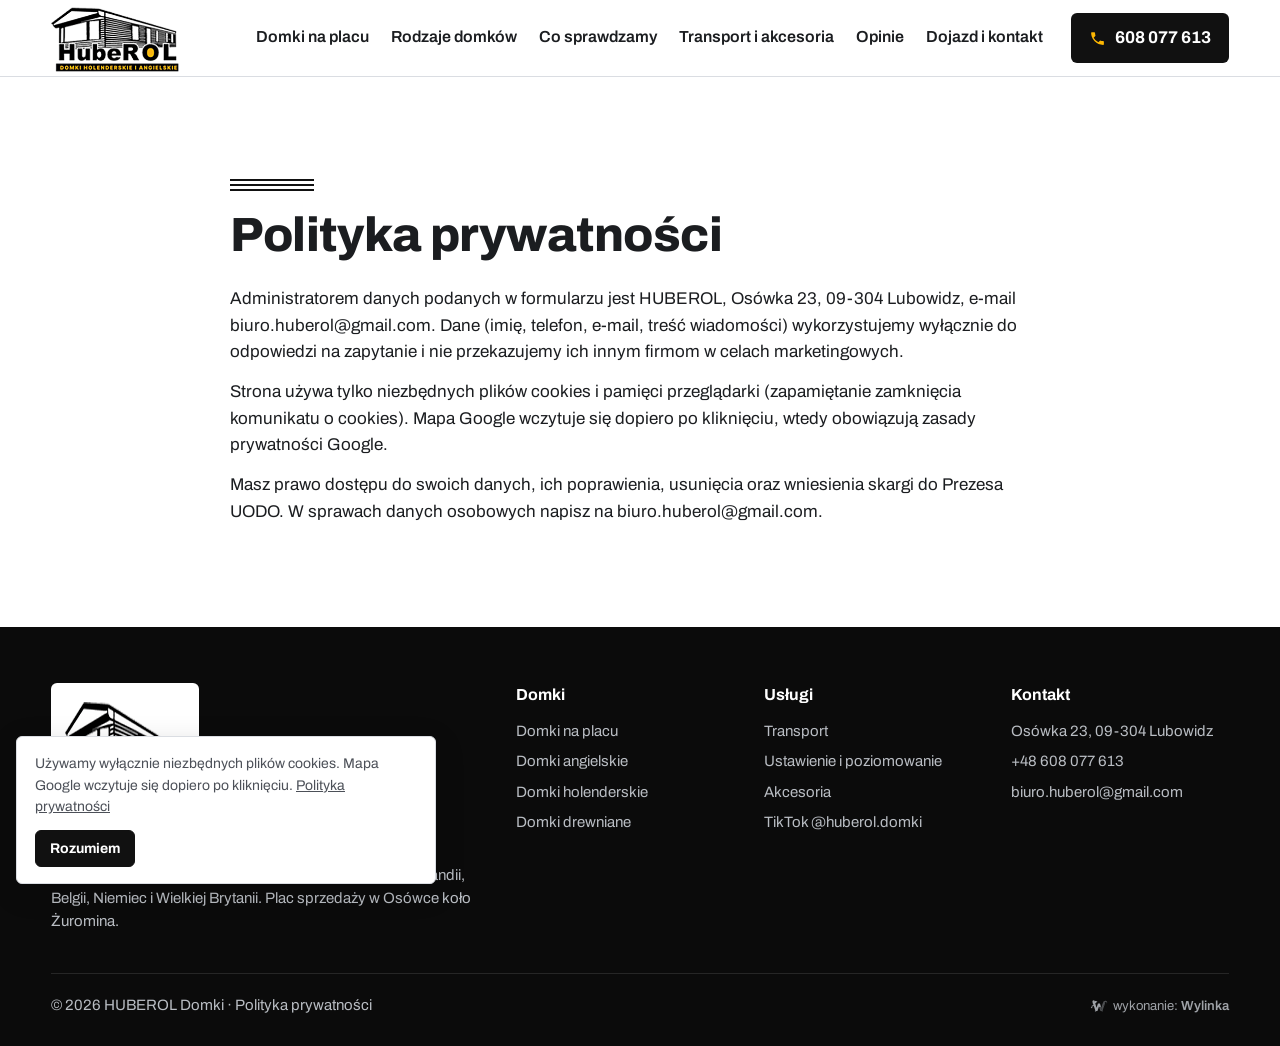
<file: polityka.html>
<!doctype html>
<html lang="pl">
<head>
<meta charset="utf-8">
<meta name="viewport" content="width=device-width,initial-scale=1,viewport-fit=cover">
<meta name="robots" content="noindex, nofollow" data-podglad>
<title>Polityka prywatności - HUBEROL</title>
<meta name="description" content="Polityka prywatności strony HUBEROL domki holenderskie i angielskie.">
<meta name="theme-color" content="#111111">
<style>@font-face{font-family:"Archivo";font-style:normal;font-weight:400 800;font-display:swap;src:url(fonts/archivo-rdzen.woff2) format("woff2");unicode-range:U+0020-007E,U+00A0,U+00A9,U+00AB,U+00B0,U+00B7,U+00BB,U+00D3,U+00D7,U+00F3,U+2013,U+2018-2019,U+201C-201E,U+2026}@font-face{font-family:"Archivo";font-style:normal;font-weight:400 800;font-display:swap;src:url(fonts/archivo-pl.woff2) format("woff2");unicode-range:U+0104-0107,U+0118-0119,U+0141-0144,U+015A-015B,U+0179-017C}</style>
<link rel="preload" href="fonts/archivo-rdzen.woff2" as="font" type="font/woff2" crossorigin>
<link rel="icon" href="favicon.ico" sizes="48x48">
<link rel="icon" type="image/png" sizes="192x192" href="img/ikona-192.png">
<link rel="apple-touch-icon" href="img/ikona-180.png">
<link rel="stylesheet" href="style.css">
</head>
<body id="start">
<a class="skip" href="#tresc">Przejdź do treści</a>
<header class="top">
<div class="top-in">
<a class="logo" href="index.html#start" aria-label="HUBEROL domki holenderskie i angielskie - strona główna"><img src="img/logo.webp" width="260" height="137" alt="HUBEROL domki holenderskie i angielskie"></a>
<nav class="menu" aria-label="Menu główne">
<a href="index.html#domki">Domki na placu</a><a href="index.html#rodzaje">Rodzaje domków</a><a href="index.html#sprawdzamy">Co sprawdzamy</a><a href="index.html#transport">Transport i akcesoria</a><a href="index.html#opinie">Opinie</a><a href="index.html#kontakt">Dojazd i kontakt</a>
</nav>
<a class="tel" href="tel:+48608077613" aria-label="Zadzwoń: 608 077 613"><svg viewBox="0 0 24 24" aria-hidden="true"><path d="M6.6 10.8a15.2 15.2 0 0 0 6.6 6.6l2.2-2.2c.3-.3.7-.4 1-.2 1.1.4 2.3.6 3.6.6.6 0 1 .4 1 1V20c0 .6-.4 1-1 1A17 17 0 0 1 3 4c0-.6.4-1 1-1h3.5c.6 0 1 .4 1 1 0 1.2.2 2.4.6 3.6.1.3 0 .7-.2 1z"/></svg><span class="tel-nr">608 077 613</span></a>
<button class="burger" type="button" aria-label="Menu" aria-expanded="false"><span></span><span></span><span></span></button>
</div>
</header>
<main id="tresc"><section><div class="wrap" style="max-width:820px">
<span class="listwa"></span><h1 style="font-size:clamp(32px,4vw,48px);margin-bottom:24px">Polityka prywatności</h1>
<p style="margin-bottom:14px">Administratorem danych podanych w formularzu jest HUBEROL, Osówka 23, 09-304 Lubowidz, e-mail biuro.huberol@gmail.com. Dane (imię, telefon, e-mail, treść wiadomości) wykorzystujemy wyłącznie do odpowiedzi na zapytanie i nie przekazujemy ich innym firmom w celach marketingowych.</p>
<p style="margin-bottom:14px">Strona używa tylko niezbędnych plików cookies i pamięci przeglądarki (zapamiętanie zamknięcia komunikatu o cookies). Mapa Google wczytuje się dopiero po kliknięciu, wtedy obowiązują zasady prywatności Google.</p>
<p>Masz prawo dostępu do swoich danych, ich poprawienia, usunięcia oraz wniesienia skargi do Prezesa UODO. W sprawach danych osobowych napisz na biuro.huberol@gmail.com.</p>
</div></section></main>
<footer class="stopka">
<div class="wrap">
<div class="stopka-in">
<div><span class="logo-b"><img src="img/logo.webp" width="260" height="137" alt="HUBEROL" loading="lazy"></span><p>Używane domki holenderskie, angielskie i drewniane z Holandii, Belgii, Niemiec i Wielkiej Brytanii. Plac sprzedaży w Osówce koło Żuromina.</p></div>
<div><h4>Domki</h4><ul><li><a href="index.html#domki">Domki na placu</a></li><li><a href="index.html#rodzaje">Domki angielskie</a></li><li><a href="index.html#rodzaje">Domki holenderskie</a></li><li><a href="index.html#rodzaje">Domki drewniane</a></li></ul></div>
<div><h4>Usługi</h4><ul><li><a href="index.html#transport">Transport</a></li><li><a href="index.html#transport">Ustawienie i poziomowanie</a></li><li><a href="index.html#transport">Akcesoria</a></li><li><a href="https://www.tiktok.com/@huberol.domki" rel="noopener" target="_blank">TikTok @huberol.domki</a></li></ul></div>
<div><h4>Kontakt</h4><ul><li>Osówka 23, 09-304 Lubowidz</li><li><a href="tel:+48608077613">+48 608 077 613</a></li><li><a href="mailto:biuro.huberol@gmail.com">biuro.huberol@gmail.com</a></li></ul></div>
</div>
<div class="stopka-dol"><span>© 2026 HUBEROL Domki · <a href="polityka.html">Polityka prywatności</a></span><a class="wylinka-badge" href="https://wylinka.pl/?utm_source=huberoldomki.pl&amp;utm_medium=stopka&amp;utm_campaign=wykonanie" rel="noopener" title="Strona wykonana przez Wylinka"><svg viewBox="0 0 64 64" aria-hidden="true" focusable="false" fill="currentColor"><path d="M9.8 22.8l-1.2-7.9 2.2-3.7 15.5 4.6-.5 1.5-7.2 5.5 4.7 15.6 5-15.6 7 0 4.1 12.7-4.2-.9-2.6 1.8-.8-2.2-5.3 15.6-4.3 0 .4 .2-2.1 2.8-1.3-1.1 1.1-1.4-3.1 .2-.1-1.7 2.2-.1-5.7-16.5-4.8 .6-.8 3.1 0 .5-.3 .5 .8 2.2-1.6 .5-.4-1.3-.8 1.6-1.5-.8 .8-1.6-1.4 .6-.6-1.6 2.3-.8 .2-.4 1.3-4.8 5.9-.8-2.4-6.9zM15.2 13.7l-.1-.4-.4 .8-.1 .8 .1 1 .1 .4 .3 .7 .3-.9 .1-.7 0-.8z"/><path class="wy-pod" d="M37.1 49.8l-4.5-13.3 2.6-1.8 4.2 .9 .9 2.8 3-9.7 0-.5 .1-.8 3.2-8.4 .5-1 .6-1 .9-1.1 1.3-1 1.1-.7 1.4-.5 1.4-.3 .7 0 .9 0 1.2 .3 1.4 .6 .8 .5 .7 .7 .6 .7 .5 .9 .3 .9 .1 .9 0 .8-.2 .9-.5 .9-.5 .6-.7 .5-.7 .3-.1-.1 0-.1 .5-.5 .3-.7 .2-.5 0-.6-.1-.6-.3-.7-.4-.5-.4-.4-.5-.3-.6-.3-.7 0-.7 .1-.6 .1-.5 .4-.5 .5-.3 .5-.2 .7-.1 1.5-1.4 5.1-.8 3.3-.3 .7-.5 .7-6 17.5 1.9 .1-.1 1.7-3.1-.2 1.1 1.4-1.3 1.1-2.1-2.8 .4-.2z"/><path class="wy-old" d="M40.8 50l.4-.2-4.1 0-4.2-12.5 2.5-1.7 4.3 .9 .6 1.9 .6-1.6 0-.3 2.4-7.8 0-.5 .1-.8 3.2-8.4 .4-.8 .6-.9 .9-1.2 .9-.9 1.3-.8 1.4-.6 1.2-.3 1.4-.1 1.3 .1 .6 .2 .8 .3 1.1 .6 .9 .7 .7 .9 .5 .9 .3 .9 .1 1.1-.1 .9-.3 .9-.4 .7-.6 .7-.6 .4-.6 .2-.1-.1 0-.1 .5-.5 .3-.7 .2-.5 0-.5-.1-.6-.2-.6-.3-.5-.4-.5-.5-.3-.6-.3-.7-.1-.6 0-.6 .1-.6 .3-.6 .5-.3 .4-.2 .5-.1 .5-.1 1.5-1.4 5.1-.8 3.3-.3 .7-.5 .7-6 17.5 1.9 .1-.1 1.7-3.1-.2 1.1 1.4-1.3 1.1zM49.6 17.1l.6 1.7-1.5 1.9 .4 .4 1.8-2.1-.7-2.1zM48.1 28.3l.5 1.8-1.7 1.8 .4 .4 1.9-2-.6-2.2zM37.9 41.7l1.7-1.5-.4-.4-1.7 1.4zM42.6 38.7l-1.5 2.8 1.1 2-1.3 2.6 .5 .2 1.5-2.8-1.1-2 1.4-2.5z"/></svg><span>wykonanie: <b>Wylinka</b></span></a></div>
</div>
</footer>
<div class="cookies" id="cookies" hidden><p>Używamy wyłącznie niezbędnych plików cookies. Mapa Google wczytuje się dopiero po kliknięciu. <a href="polityka.html">Polityka prywatności</a></p><div><button class="ok" type="button">Rozumiem</button></div></div>
<script>(function(){var c=document.getElementById('cookies');try{if(!localStorage.getItem('cz'))c.hidden=false}catch(e){c.hidden=false}c.querySelector('.ok').onclick=function(){c.hidden=true;try{localStorage.setItem('cz','1')}catch(e){}}})();</script>
<div class="lb" hidden><img alt=""><p></p><button class="lb-x" type="button">&#215;</button><button class="lb-p" type="button">&#8592;</button><button class="lb-n" type="button">&#8594;</button></div>
</body>
</html>
</file>
<file: style.css>
:root{--cz:#111;--cz2:#1c1c1c;--zo:#FDB702;--zo2:#E9A800;--bi:#fff;--sz:#F1F2F4;--li:#DADDE2;--tx:#1b1d20;--tx2:#4c5058;--wr:min(92vw,1720px);--r:6px}
*{box-sizing:border-box}
html{scroll-behavior:smooth;-webkit-text-size-adjust:100%}
body{margin:0;font-family:Archivo,system-ui,-apple-system,"Segoe UI",sans-serif;font-size:17px;line-height:1.55;color:var(--tx);background:var(--bi);-webkit-tap-highlight-color:transparent}
img{max-width:100%;display:block}
a{color:inherit}
h1,h2,h3{font-weight:800;line-height:1.1;margin:0;letter-spacing:-.01em}
h2{font-size:clamp(30px,3.2vw,52px)}
h3{font-size:21px}
p{margin:0}
.wrap{width:var(--wr);margin:0 auto}
.skip{position:absolute;left:-999px;top:0;background:var(--zo);padding:10px 14px;z-index:99}
.skip:focus{left:8px}
/* listwa: deski z logo */
.listwa{display:block;width:84px;height:12px;margin:0 0 18px;background:repeating-linear-gradient(180deg,var(--cz) 0 2px,transparent 2px 5px)}
.ciemna .listwa{background:repeating-linear-gradient(180deg,var(--zo) 0 2px,transparent 2px 5px)}

/* naglowek */
.top{position:sticky;top:0;z-index:40;background:var(--bi);border-bottom:1px solid var(--li)}
.top-in{width:var(--wr);margin:0 auto;height:76px;display:flex;align-items:center;gap:28px}
.logo img{width:132px;height:auto}
.menu{display:flex;gap:30px;margin-left:auto;font-weight:600;font-size:16px}
.menu a{text-decoration:none;padding:6px 0;border-bottom:2px solid transparent}
.menu a:hover{border-color:var(--zo)}
.tel{display:inline-flex;align-items:center;gap:9px;background:var(--cz);color:#fff;text-decoration:none;font-weight:700;padding:12px 18px;border-radius:var(--r);white-space:nowrap}
.tel svg{width:17px;height:17px;fill:var(--zo)}
.tel:hover{background:#000}
.burger{display:none;margin-left:auto;width:46px;height:46px;border:0;background:none;padding:11px;cursor:pointer}
.burger span{display:block;height:2px;background:var(--cz);margin:6px 0;transition:.2s}

/* hero */
.hero{position:relative;min-height:calc(100svh - 77px);display:flex;align-items:flex-end;color:#fff;overflow:hidden;background:#222}
.hero-foto{position:absolute;inset:0}
.hero-foto img{width:100%;height:100%;object-fit:cover;object-position:50% 34%}
.hero::after{content:"";position:absolute;inset:0;background:linear-gradient(90deg,rgba(0,0,0,.78) 0,rgba(0,0,0,.6) 34%,rgba(0,0,0,.18) 62%,rgba(0,0,0,0) 80%),linear-gradient(180deg,rgba(0,0,0,0) 55%,rgba(0,0,0,.6) 100%)}
.hero-in{position:relative;z-index:2;width:var(--wr);margin:0 auto;padding:0 0 clamp(40px,6vh,72px);display:grid;grid-template-columns:minmax(0,1fr) auto;align-items:end;gap:40px}
.hero h1{font-size:clamp(38px,4.3vw,76px);max-width:16ch}
.hero .lead{margin-top:18px;font-size:clamp(17px,1.25vw,21px);max-width:58ch;color:#eceff2}
.hero-akcje{margin-top:28px;display:flex;flex-wrap:wrap;gap:14px 26px;align-items:center}
.btn{display:inline-flex;align-items:center;justify-content:center;gap:10px;background:var(--zo);color:var(--cz);font-weight:800;font-size:17px;text-decoration:none;padding:16px 26px;border-radius:var(--r);border:0;cursor:pointer;font-family:inherit}
.btn:hover{background:var(--zo2)}
.btn-c{background:var(--cz);color:#fff}
.btn-c:hover{background:#000}
.hero-info{font-size:15px;color:#d7dade;line-height:1.5}
.hero-info b{color:#fff}
.plac{border-left:3px solid var(--zo);padding:6px 0 6px 18px;font-size:16px;color:#e3e6ea;min-width:230px}
.plac b{display:block;color:#fff;font-size:19px}

/* sekcje */
section{padding:clamp(64px,8vw,120px) 0}
.szara{background:var(--sz)}
.glowa{display:flex;flex-wrap:wrap;justify-content:space-between;align-items:flex-end;gap:18px 40px;margin-bottom:38px}
.glowa p{max-width:62ch;color:var(--tx2)}

/* oferty */
.filtry{display:flex;flex-wrap:wrap;gap:10px}
.filtry button{font:600 15px/1 Archivo,sans-serif;padding:11px 16px;border:1.5px solid var(--cz);background:#fff;border-radius:var(--r);cursor:pointer;color:var(--cz)}
.filtry button[aria-pressed=true]{background:var(--cz);color:#fff}
.filtry button span{opacity:.6;margin-left:4px}
.oferty{display:grid;grid-template-columns:repeat(4,minmax(0,1fr));gap:26px}
.dom{background:#fff;border:1px solid var(--li);border-radius:var(--r);overflow:hidden;display:flex;flex-direction:column}
.dom[hidden]{display:none}
.dom-foto{position:relative;aspect-ratio:4/3;background:var(--sz);cursor:zoom-in;border:0;padding:0;width:100%}
.dom-foto img{width:100%;height:100%;object-fit:cover}
.metka{position:absolute;left:14px;bottom:14px;background:var(--zo);color:var(--cz);font-weight:800;font-size:19px;padding:7px 12px 7px 14px;border-radius:3px;box-shadow:0 2px 8px rgba(0,0,0,.18)}
.znaczki{position:absolute;left:14px;top:14px;display:flex;gap:6px}
.znaczki span{background:rgba(17,17,17,.82);color:#fff;font-size:13px;font-weight:600;padding:5px 9px;border-radius:3px}
.znaczki .z-rez{background:#fff;color:var(--cz)}
.dom-tx{padding:18px 18px 20px;display:flex;flex-direction:column;gap:8px;flex:1}
.dom-tx h3{font-size:21px}
.dom-typ{font-size:14px;color:var(--tx2)}
.dom-dane{display:flex;flex-wrap:wrap;gap:4px 16px;font-size:15px;padding-top:10px;border-top:1px solid var(--li);margin-top:auto}
.dom-dane b{font-weight:700}
.dom-pyt{margin-top:12px;font:700 15px Archivo,sans-serif;background:none;border:0;padding:0;text-align:left;cursor:pointer;color:var(--cz);text-decoration:underline;text-decoration-color:var(--zo);text-decoration-thickness:3px;text-underline-offset:5px}
.wiecej{margin-top:34px;display:flex;justify-content:center}
.wiecej[hidden]{display:none}

/* rodzaje */
.rodzaje{display:grid;grid-template-columns:repeat(3,minmax(0,1fr));gap:26px}
.rodzaj{background:#fff;border-radius:var(--r);overflow:hidden}
.rodzaj img{aspect-ratio:3/2;width:100%;height:auto;object-fit:cover}
.rodzaj div{padding:22px 24px 26px}
.rodzaj h3{font-size:24px;margin-bottom:8px}
.rodzaj p{color:var(--tx2)}

/* ciemna */
.ciemna{background:var(--cz);color:#fff;position:relative;overflow:hidden}
.ciemna::before{content:"";position:absolute;inset:0;background:repeating-linear-gradient(180deg,rgba(255,255,255,.035) 0 2px,transparent 2px 38px);pointer-events:none}
.ciemna .wrap{position:relative}
.gotowy{display:grid;grid-template-columns:minmax(0,5fr) minmax(0,6fr);gap:clamp(36px,5vw,90px);align-items:center}
.gotowy p.lead{color:#cfd3d8;margin-top:18px;max-width:52ch}
.spr{list-style:none;padding:0;margin:30px 0 0;display:grid;gap:0}
.spr li{padding:16px 0;border-top:1px solid rgba(255,255,255,.14);display:grid;grid-template-columns:210px minmax(0,1fr);gap:16px}
.spr li:last-child{border-bottom:1px solid rgba(255,255,255,.14)}
.spr b{color:var(--zo);font-weight:700}
.spr span{color:#dfe2e6}
.gotowy-foto{border-radius:var(--r);overflow:hidden;aspect-ratio:4/3}
.gotowy-foto img{width:100%;height:100%;object-fit:cover}
.pas-tyt{display:flex;justify-content:space-between;align-items:flex-end;gap:20px;margin:clamp(56px,6vw,90px) 0 22px}
.pas-tyt h3{font-size:clamp(22px,1.8vw,30px)}
.strzalki{display:flex;gap:10px}
.strzalki button{width:48px;height:48px;border-radius:50%;border:1.5px solid currentColor;background:none;color:inherit;cursor:pointer;font-size:20px;line-height:1}
.strzalki button:disabled{opacity:.3;cursor:default}
.pas{display:grid;grid-auto-flow:column;grid-auto-columns:calc((100% - 3*20px)/4);gap:20px;overflow-x:auto;scroll-snap-type:x mandatory;scrollbar-width:none;cursor:grab;overscroll-behavior-x:contain}
.pas::-webkit-scrollbar{display:none}
.pas.ciag{cursor:grabbing;scroll-snap-type:none}
.pas button{scroll-snap-align:start;aspect-ratio:4/3;border:0;padding:0;border-radius:var(--r);overflow:hidden;background:#222;cursor:zoom-in}
.pas img{width:100%;height:100%;object-fit:cover;pointer-events:none}

/* uslugi */
.uslugi{display:grid;grid-template-columns:minmax(0,1fr) minmax(0,1fr);gap:clamp(36px,5vw,90px);align-items:center}
.uslugi-foto{border-radius:var(--r);overflow:hidden;aspect-ratio:4/3}
.uslugi-foto img{width:100%;height:100%;object-fit:cover}
.kroki{margin:28px 0 0;padding:0;list-style:none}
.kroki li{padding:18px 0;border-top:1px solid var(--li)}
.kroki li b{display:block;font-size:19px;margin-bottom:4px}
.kroki li span{color:var(--tx2)}
.akc{margin-top:26px;padding:20px 22px;background:var(--sz);border-radius:var(--r);font-size:16px;color:var(--tx2)}
.akc b{color:var(--tx)}

/* opinie */
.opinie{columns:3 340px;column-gap:26px}
.opinia{break-inside:avoid;background:#fff;border-radius:var(--r);padding:26px 26px 22px;margin:0 0 26px;border-top:4px solid var(--zo)}
.opinia p{font-size:17px}
.opinia cite{display:block;margin-top:14px;font-style:normal;font-weight:700}

/* kontakt */
.kontakt{display:grid;grid-template-columns:minmax(0,5fr) minmax(0,6fr);gap:clamp(36px,5vw,90px)}
.dane{margin-top:26px;display:grid;gap:18px;font-size:17px}
.dane b{display:block;font-size:14px;color:var(--tx2);font-weight:600;margin-bottom:2px}
.dane a{font-weight:700;text-decoration:none;font-size:20px}
.godz{display:grid;grid-template-columns:auto 1fr;gap:2px 18px}
.mapa{margin-top:28px;position:relative;aspect-ratio:16/10;border-radius:var(--r);overflow:hidden;background:var(--cz) repeating-linear-gradient(180deg,rgba(255,255,255,.06) 0 2px,transparent 2px 22px)}
.mapa button{position:absolute;inset:0;width:100%;border:0;background:none;color:#fff;font:700 17px Archivo,sans-serif;cursor:pointer;display:flex;flex-direction:column;align-items:center;justify-content:center;gap:6px}
.mapa button small{font-weight:400;font-size:14px;opacity:.85}
.mapa iframe{position:absolute;inset:0;width:100%;height:100%;border:0}
form{background:var(--sz);border-radius:var(--r);padding:clamp(24px,3vw,40px);display:grid;gap:16px;align-content:start}
form h3{font-size:26px}
label{display:grid;gap:6px;font-weight:600;font-size:15px}
input,select,textarea{font:400 17px Archivo,sans-serif;padding:13px 14px;border:1.5px solid #c5c9cf;border-radius:var(--r);background:#fff;color:var(--tx);width:100%}
input:focus,select:focus,textarea:focus{outline:none;border-color:var(--cz)}
textarea{min-height:120px;resize:vertical}
.dwa{display:grid;grid-template-columns:1fr 1fr;gap:16px}
.zgoda{display:flex;gap:10px;font-weight:400;font-size:14px;color:var(--tx2);align-items:flex-start}
.zgoda input{width:20px;height:20px;flex:none;margin-top:2px}
.info-form{font-size:14px;color:var(--tx2)}
.wyslano{background:var(--cz);color:#fff;padding:14px 16px;border-radius:var(--r)}

/* stopka */
.stopka{background:#0b0b0b;color:#b9bdc3;padding:56px 0 28px;font-size:15px}
.stopka-in{display:grid;grid-template-columns:2fr 1fr 1fr 1fr;gap:30px}
.stopka h4{color:#fff;margin:0 0 12px;font-size:16px}
.stopka a{text-decoration:none}
.stopka a:hover{color:#fff}
.stopka ul{list-style:none;margin:0;padding:0;display:grid;gap:7px}
.stopka .logo-b{background:#fff;display:inline-block;padding:10px 14px;border-radius:var(--r);margin-bottom:16px}
.stopka .logo-b img{width:120px}
.stopka-dol{margin-top:40px;padding-top:20px;border-top:1px solid #262626;display:flex;flex-wrap:wrap;justify-content:space-between;gap:14px;align-items:center}
.wylinka-badge{display:inline-flex;align-items:center;gap:.4em;color:inherit;text-decoration:none;font-size:.875em;line-height:1;opacity:.85}
.wylinka-badge:hover,.wylinka-badge:focus-visible{opacity:1}
.wylinka-badge:focus-visible{outline:2px solid currentColor;outline-offset:3px;border-radius:2px}
.wylinka-badge svg{width:18px;height:18px;flex:none;overflow:visible}
.wylinka-badge b{font-weight:600}
.wylinka-badge .wy-old{opacity:.45;transform-origin:40px 30px;transition:transform .32s cubic-bezier(.3,.7,.4,1),opacity .32s ease-out}
.wylinka-badge .wy-pod{opacity:0;transition:opacity .2s ease-out .08s}
.wylinka-badge:hover .wy-old,.wylinka-badge:focus-visible .wy-old{transform:translate(9px,7px) rotate(9deg);opacity:0}
.wylinka-badge:hover .wy-pod,.wylinka-badge:focus-visible .wy-pod{opacity:1}
@media (prefers-reduced-motion:reduce){.wylinka-badge .wy-old,.wylinka-badge .wy-pod{transition:none}.wylinka-badge:hover .wy-old,.wylinka-badge:focus-visible .wy-old{transform:none;opacity:.45}.wylinka-badge:hover .wy-pod,.wylinka-badge:focus-visible .wy-pod{opacity:0}}

/* pasek telefonu */
.mob{display:none}
/* cookies */
.cookies{position:fixed;left:16px;bottom:16px;z-index:60;max-width:420px;background:#fff;border:1px solid var(--li);box-shadow:0 8px 30px rgba(0,0,0,.15);border-radius:var(--r);padding:16px 18px;font-size:14px;color:var(--tx2)}
.cookies[hidden]{display:none}
.cookies div{display:flex;gap:10px;margin-top:12px}
.cookies button{font:700 14px Archivo,sans-serif;padding:10px 14px;border-radius:var(--r);border:1.5px solid var(--cz);background:#fff;cursor:pointer}
.cookies button.ok{background:var(--cz);color:#fff}
/* lightbox */
.lb{position:fixed;inset:0;z-index:80;background:rgba(10,10,10,.94);display:flex;align-items:center;justify-content:center}
.lb[hidden]{display:none}
.lb img{max-width:94vw;max-height:84vh;object-fit:contain;border-radius:4px}
.lb p{position:absolute;bottom:18px;left:0;right:0;text-align:center;color:#ddd;font-size:15px}
.lb button{position:absolute;background:rgba(255,255,255,.1);color:#fff;border:0;width:52px;height:52px;border-radius:50%;font-size:24px;cursor:pointer}
.lb .lb-x{top:16px;right:16px}
.lb .lb-p{left:16px;top:50%;transform:translateY(-50%)}
.lb .lb-n{right:16px;top:50%;transform:translateY(-50%)}

@media (min-width:1900px){.oferty{grid-template-columns:repeat(5,minmax(0,1fr))}}
@media (max-width:1320px){.oferty{grid-template-columns:repeat(3,minmax(0,1fr))}.menu{gap:22px}.pas{grid-auto-columns:calc((100% - 2*20px)/3)}}
@media (max-width:1100px){.menu{display:none}.burger{display:block}.tel{margin-left:0}
 .menu.otw{display:flex;position:fixed;top:77px;left:0;right:0;bottom:0;background:#fff;flex-direction:column;gap:0;padding:12px 4vw;font-size:22px;z-index:50}
 .menu.otw a{padding:16px 0;border-bottom:1px solid var(--li)}
 .gotowy,.uslugi,.kontakt{grid-template-columns:minmax(0,1fr)}
 .rodzaje{grid-template-columns:minmax(0,1fr) minmax(0,1fr)}
 .hero-in{grid-template-columns:minmax(0,1fr)}
}
@media (max-width:860px){.oferty{grid-template-columns:repeat(2,minmax(0,1fr));gap:18px}.pas{grid-auto-columns:calc((100% - 20px)/2)}.stopka-in{grid-template-columns:1fr 1fr}}
@media (max-width:760px){
 body{font-size:16px}
 :root{--wr:calc(100vw - 32px)}
 .top-in{height:64px;gap:12px}
 .menu.otw{top:65px}
 .logo img{width:92px}
 .tel{padding:10px 12px;font-size:15px}
 .tel .tel-nr{display:none}
 .tel::after{content:"Zadzwoń"}
 .hero{min-height:calc(100svh - 65px);display:flex;flex-direction:column;align-items:stretch;background:var(--cz)}
 .hero::after{display:none}
 .hero-foto{position:relative;inset:auto;flex:1 1 auto;min-height:min(62vw,30svh);max-height:100vw}
 .hero-foto img{position:absolute;inset:0;object-position:20% 60%}
 .hero-in{padding:22px 0 26px;gap:0}
 .hero h1{font-size:clamp(28px,8.2vw,36px)}
 .hero .lead{margin-top:12px;font-size:15.5px;line-height:1.5}
 .hero-akcje{margin-top:24px}
 .hero-akcje .btn{width:100%}
 .plac{display:none}
 .hero-info{font-size:14px}
 h2{font-size:30px}
 .glowa{margin-bottom:26px}
 .oferty{grid-template-columns:minmax(0,1fr);gap:18px}
 .rodzaje{grid-template-columns:minmax(0,1fr);gap:18px}
 .spr li{grid-template-columns:minmax(0,1fr);gap:2px}
 .pas{grid-auto-columns:84%;gap:12px}
 .strzalki{display:none}
 .dwa{grid-template-columns:minmax(0,1fr)}
 .stopka-in{grid-template-columns:1fr 1fr;gap:26px 18px}
 .stopka-in>div:first-child{grid-column:1/-1}
 .stopka{padding-bottom:96px}
 .stopka .logo-b img{width:96px}
 .mob{position:fixed;left:0;right:0;bottom:0;z-index:45;display:grid;grid-template-columns:1fr 1fr;gap:8px;padding:8px 10px calc(8px + env(safe-area-inset-bottom));background:#fff;border-top:1px solid var(--li);transform:translateY(110%);transition:transform .25s}
 .mob.widac{transform:none}
 .mob a{padding:13px 10px;font-size:16px}
 .cookies{left:10px;right:10px;bottom:10px;max-width:none}
 .lb .lb-p,.lb .lb-n{top:auto;bottom:56px;transform:none}
}
@media (max-height:700px) and (max-width:760px){.hero h1{font-size:clamp(26px,7.4vw,32px)}.hero-foto{min-height:150px}.hero .lead{font-size:14.5px}.hero-in{padding:16px 0 18px}.hero-akcje{margin-top:24px}}
</file>
